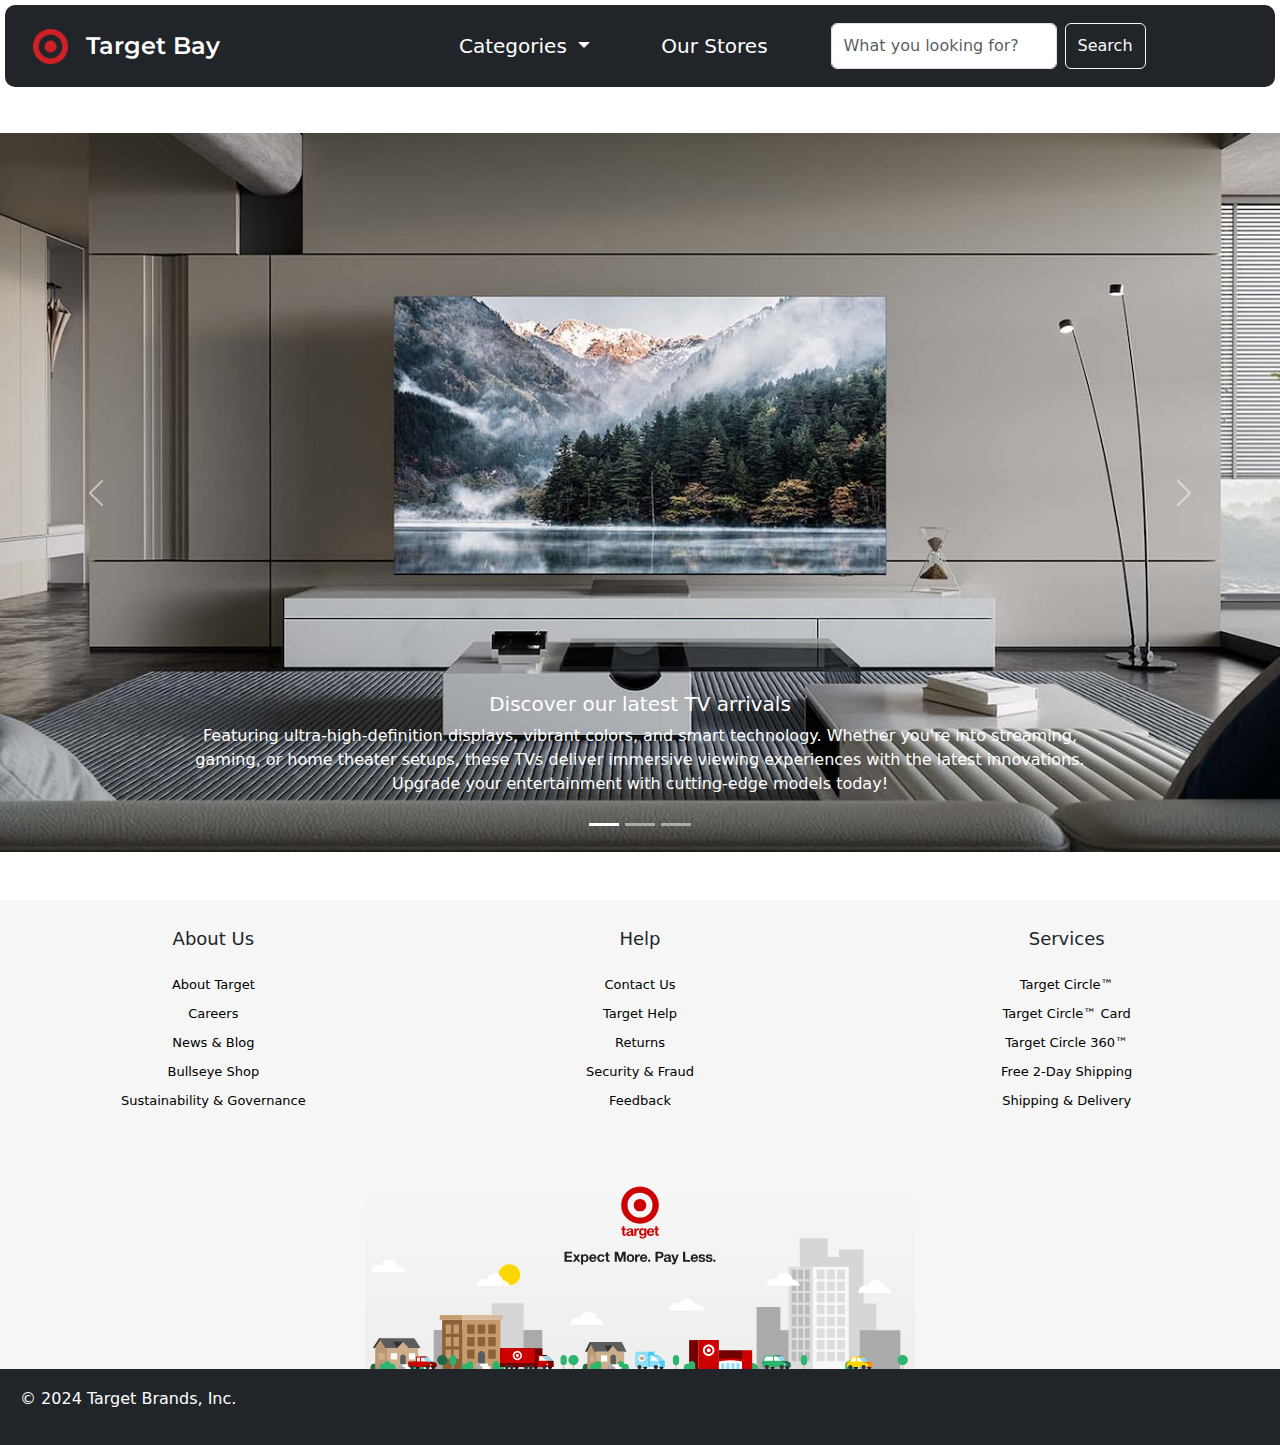
<file: Store/index.html>
<!DOCTYPE html>
<html lang="en">
<head>
  <meta charset="UTF-8">
  <meta name="viewport" content="width=device-width, initial-scale=1.0">
  <title>Target Bay</title>
  <!-- icon -->
  <link rel="shortcut icon" href="./assets/image/icos1.png" type="image/x-icon">
  <!-- google font  -->
  <link rel="preconnect" href="https://fonts.googleapis.com">
  <link rel="preconnect" href="https://fonts.gstatic.com" crossorigin>
  <link href="https://fonts.googleapis.com/css2?family=Londrina+Sketch&family=Montserrat:ital,wght@0,100..900;1,100..900&family=Noto+Serif+Oriya:wght@400..700&display=swap" rel="stylesheet">
  <!-- css -->
  <link rel="stylesheet" href="./css/style.css">
  <!-- Bootstrap -->
  <link href="https://cdn.jsdelivr.net/npm/bootstrap@5.3.3/dist/css/bootstrap.min.css" rel="stylesheet" integrity="sha384-QWTKZyjpPEjISv5WaRU9OFeRpok6YctnYmDr5pNlyT2bRjXh0JMhjY6hW+ALEwIH" crossorigin="anonymous">
  <!-- Font Awesome -->
  <link rel="stylesheet" href="https://cdnjs.cloudflare.com/ajax/libs/font-awesome/6.6.0/css/all.min.css" integrity="sha512-Kc323vGBEqzTmouAECnVceyQqyqdsSiqLQISBL29aUW4U/M7pSPA/gEUZQqv1cwx4OnYxTxve5UMg5GT6L4JJg==" crossorigin="anonymous" referrerpolicy="no-referrer" />

</head>
<body>

<!-- Header -->

<header>
    <nav class="navbar navbar-expand-lg bg-dark text-white fixed-top navx">
        <div class="container-fluid">
            <!-- Logo and brand -->
            <a class="navbar-brand d-flex align-items-center ms-3 text-white" href="#">
                <img src="./assets/image/icos1.png" alt="Logo" width="35" height="35" class="d-inline-block align-text-top me-2">
                <strong class="font">Target Bay</strong>
            </a>

            <button class="navbar-toggler" type="button" data-bs-toggle="collapse" data-bs-target="#navbarSupportedContent" aria-controls="navbarSupportedContent" aria-expanded="false" aria-label="Toggle navigation" style="background-color: white; border: none;">
                <span class="navbar-toggler-icon"></span>
            </button>
            
            <div class="collapse navbar-collapse" id="navbarSupportedContent" style="padding-left: 70px; font-size: 20px;">
                <!-- Navbar links and Dropdown -->
                <ul class="navbar-nav me-auto mb-2 mb-lg-0 ">
                    <li class="nav-item dropdown" style="padding-left: 135px;">
                        <a class="nav-link dropdown-toggle text-white" href="#" role="button" data-bs-toggle="dropdown" aria-expanded="false">
                            Categories
                        </a>
                        <ul class="dropdown-menu" style="left: 135px;">
                            <li><a class="dropdown-item" href="./pages/Cellphones.html">Cell Phones</a></li>
                            <li><hr class="dropdown-divider"></li>
                            <li><a class="dropdown-item" href="./pages/Laptops.html">Laptops</a></li>
                            <li><hr class="dropdown-divider"></li>
                            <li><a class="dropdown-item" href="./pages/TVs.html">TVs</a></a></li>
                        </ul>
                    </li>
                    <li class="nav-item" style="padding-left: 55px;">
                        <a class="nav-link active text-white" aria-current="page" href="./pages/locations.html">Our Stores</a>
                    </li>
                      <form class="d-flex" role="search" style="padding-left: 55px;">
                        <input class="form-control me-2" type="search" placeholder="What you looking for?" aria-label="Search">
                        <button class="btn btn-outline-light" type="submit">Search</button>
                      </form>
                </ul>
            </div>
        </div>
    </nav>
</header>




<!-- Main -->

<main>

  <div class="carousel-container">
    <div id="carouselExampleCaptions" class="carousel slide image" style="width: 150vh;">
      <div class="carousel-indicators">
        <button type="button" data-bs-target="#carouselExampleCaptions" data-bs-slide-to="0" class="active" aria-current="true" aria-label="Slide 1"></button>
        <button type="button" data-bs-target="#carouselExampleCaptions" data-bs-slide-to="1" aria-label="Slide 2"></button>
        <button type="button" data-bs-target="#carouselExampleCaptions" data-bs-slide-to="2" aria-label="Slide 3"></button>
      </div>
      <div class="carousel-inner">
        <div class="carousel-item active">
          <a href="./pages/TVs.html">
          <img src="./assets/image/back-tv.jpg" class="d-block w-100" alt="tv">
          <div class="carousel-caption d-none d-md-block">
            <h5>Discover our latest TV arrivals</h5>
            <p>Featuring ultra-high-definition displays, vibrant colors, and smart technology. Whether you're into streaming, gaming, or home theater setups, these TVs deliver immersive viewing experiences with the latest innovations. Upgrade your entertainment with cutting-edge models today!</p>
          </div>
        </a>
        </div>
        <div class="carousel-item">
          <a href="./pages/Cellphones.html">
          <img src="./assets/image/ip16.webp" class="d-block w-100" alt="phone">
          <div class="carousel-caption d-none d-md-block">
            <h5>Check Our Last Arrivals</h5>
            <p>Explore our latest arrivals in smartphones, offering top-tier performance, stunning displays, and advanced features. From flagship models to affordable options, find the perfect device to match your needs!</p>
          </div>
        </a>
        </div>
        <div class="carousel-item">
          <a href="./pages/Laptops.html"><img src="./assets/image/laptop.jpg" class="d-block w-100" alt="laptop"></a>
        </div>
      </div>
      <button class="carousel-control-prev" type="button" data-bs-target="#carouselExampleCaptions" data-bs-slide="prev">
        <span class="carousel-control-prev-icon" aria-hidden="true"></span>
        <span class="visually-hidden">Previous</span>
      </button>
      <button class="carousel-control-next" type="button" data-bs-target="#carouselExampleCaptions" data-bs-slide="next">
        <span class="carousel-control-next-icon" aria-hidden="true"></span>
        <span class="visually-hidden">Next</span>
      </button>
    </div>
  </div>

</main>

<!-- Footer -->

<div class="container-fluid text-center" style="background-color: rgba(246,246,246,255);">
    <div class="row align-items-start footer">
        <div class="col">
            <span>About Us</span> <br>
            <a href="pages/About.html">About Target</a> <br>
            <a href="#d">Careers</a> <br>
            <a href="#d">News & Blog</a> <br>
            <a href="#d">Bullseye Shop</a> <br>
            <a href="#d">Sustainability & Governance</a> <br>
        </div>
        <div class="col">
            <span>Help</span> <br>
            <a href="pages/Contact.html">Contact Us</a> <br>
            <a href="#d">Target Help</a> <br>
            <a href="#d">Returns</a> <br>
            <a href="#d">Security & Fraud</a> <br>
            <a href="#d">Feedback</a> <br>
        </div>
        <div class="col">
            <span>Services</span> <br>
            <a href="#d">Target Circle™</a> <br>
            <a href="#d">Target Circle™ Card</a> <br>
            <a href="#d">Target Circle 360™</a> <br>
            <a href="#d">Free 2-Day Shipping</a> <br>
            <a href="#d">Shipping & Delivery</a> <br>
        </div>
      </div>
      <div class="text-center" style="margin-top: 50px;">
        <img src="./assets/image/bottom.svg" alt="Footer Image" style="max-width: 100%; height: auto; width: 550px;">
    </div>
  </div>

<footer class="bg-dark text-white footer" style="display: flex; justify-content: space-between; align-items: center; padding: 15px 20px;">
    <p>&copy; 2024 Target Brands, Inc.</p>
    <div style="display: flex; gap: 25px;" class="icon">
      <a href="https://www.facebook.com/target" target="_blank" style="text-decoration: none; color: white;">
        <i class="fa-brands fa-square-facebook"></i>
      </a>
      <a href="https://www.instagram.com/target" target="_blank" style="text-decoration: none; color: white;">
        <i class="fa-brands fa-instagram"></i>
      </a>
      <a href="https://x.com/Target" target="_blank" style="text-decoration: none; color: white;">
        <i class="fa-brands fa-square-x-twitter"></i>
      </a>
      <a href="https://www.youtube.com/target" target="_blank" style="text-decoration: none; color: white;">
        <i class="fa-brands fa-youtube"></i>
      </a>
  
    </div>
  </footer>



  <!-- bootstrap script  -->
   
  <script src="https://cdn.jsdelivr.net/npm/@popperjs/core@2.11.8/dist/umd/popper.min.js" integrity="sha384-I7E8VVD/ismYTF4hNIPjVp/Zjvgyol6VFvRkX/vR+Vc4jQkC+hVqc2pM8ODewa9r" crossorigin="anonymous"></script>
  <script src="https://cdn.jsdelivr.net/npm/bootstrap@5.3.3/dist/js/bootstrap.min.js" integrity="sha384-0pUGZvbkm6XF6gxjEnlmuGrJXVbNuzT9qBBavbLwCsOGabYfZo0T0to5eqruptLy" crossorigin="anonymous"></script>

</body>
</html>
</file>
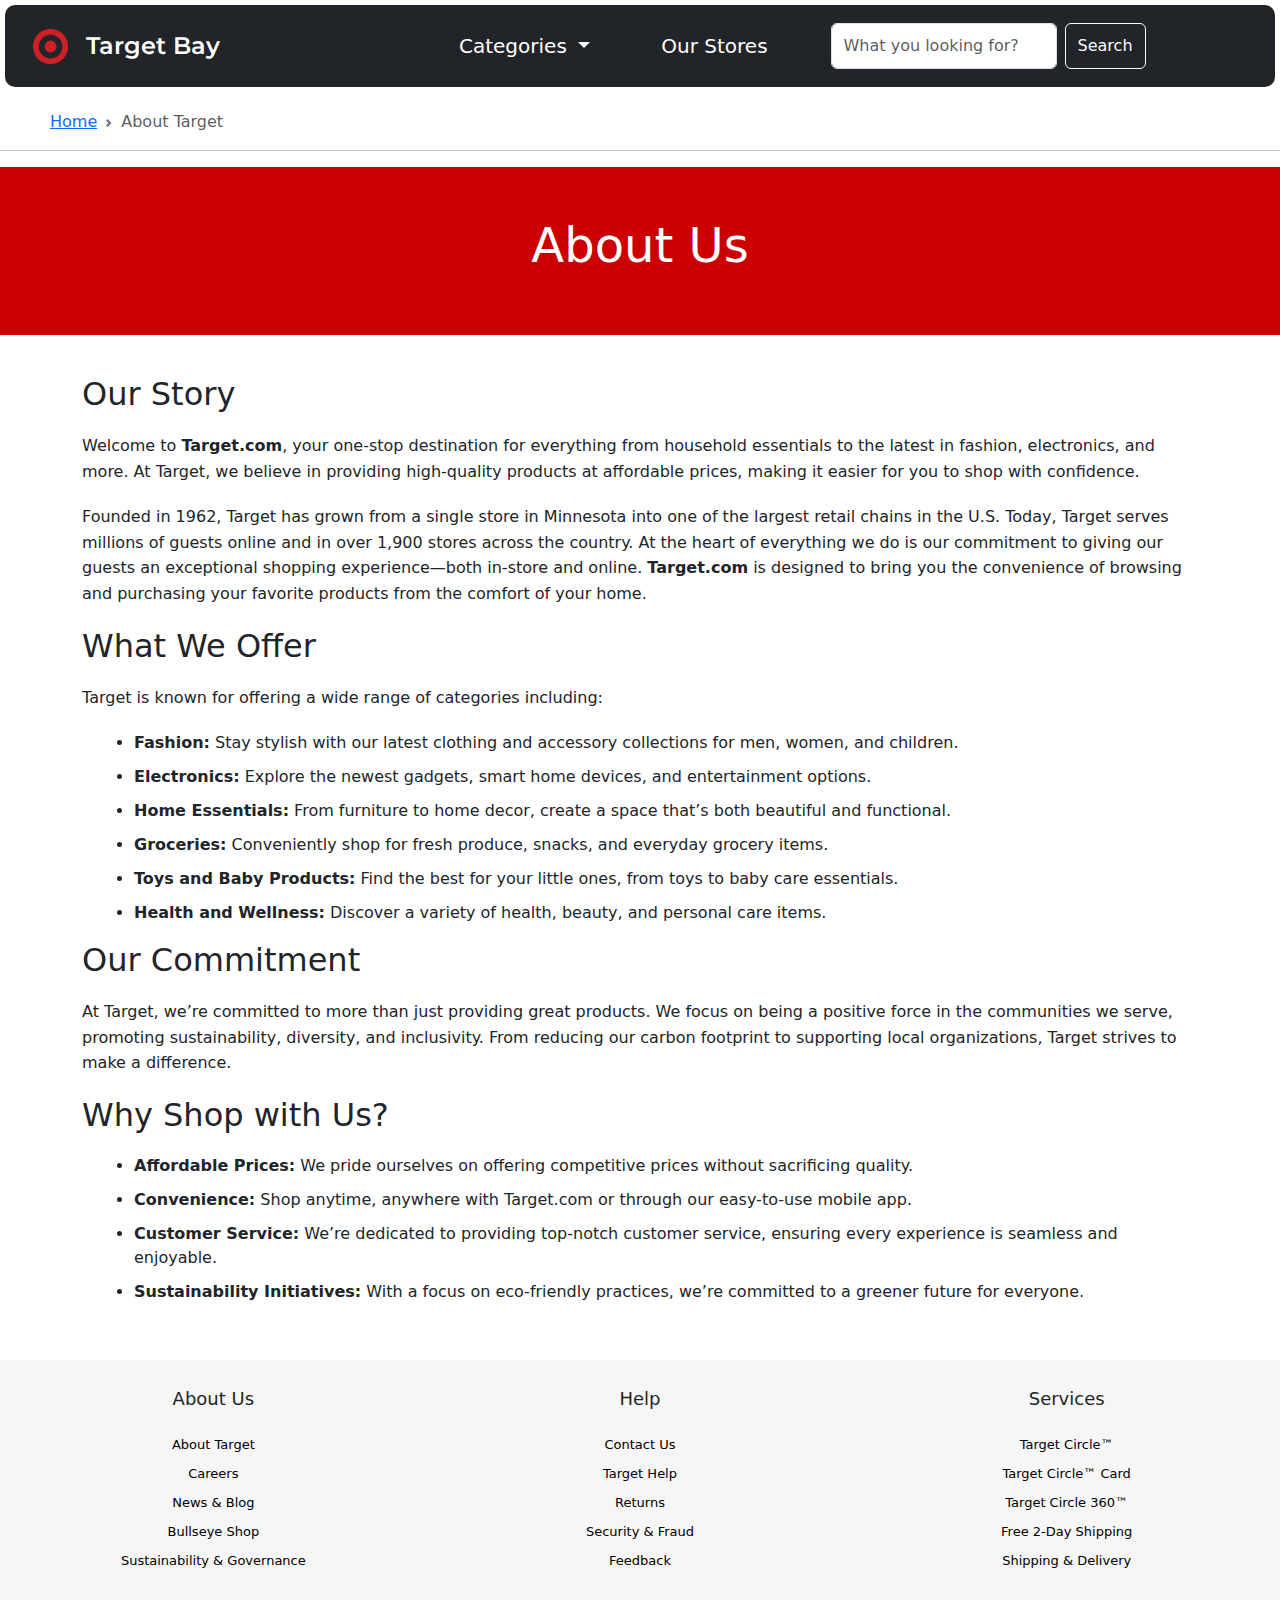
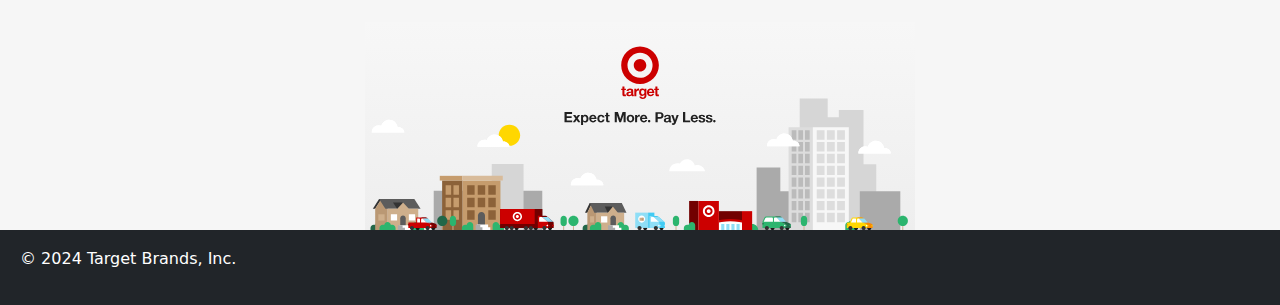
<file: Store/pages/About.html>
<!DOCTYPE html>
<html lang="en">
<head>
  <meta charset="UTF-8">
  <meta name="viewport" content="width=device-width, initial-scale=1.0">
  <title>Target Bay</title>
  <!-- icon -->
  <link rel="shortcut icon" href="../assets/image/icos1.png" type="image/x-icon">
  <!-- google font  -->
  <link rel="preconnect" href="https://fonts.googleapis.com">
  <link rel="preconnect" href="https://fonts.gstatic.com" crossorigin>
  <link href="https://fonts.googleapis.com/css2?family=Londrina+Sketch&family=Montserrat:ital,wght@0,100..900;1,100..900&family=Noto+Serif+Oriya:wght@400..700&display=swap" rel="stylesheet">
  <!-- css -->
  <link rel="stylesheet" href="../css/style.css">
  <!-- Bootstrap -->
  <link href="https://cdn.jsdelivr.net/npm/bootstrap@5.3.3/dist/css/bootstrap.min.css" rel="stylesheet" integrity="sha384-QWTKZyjpPEjISv5WaRU9OFeRpok6YctnYmDr5pNlyT2bRjXh0JMhjY6hW+ALEwIH" crossorigin="anonymous">
  <!-- Font Awesome -->
  <link rel="stylesheet" href="https://cdnjs.cloudflare.com/ajax/libs/font-awesome/6.6.0/css/all.min.css" integrity="sha512-Kc323vGBEqzTmouAECnVceyQqyqdsSiqLQISBL29aUW4U/M7pSPA/gEUZQqv1cwx4OnYxTxve5UMg5GT6L4JJg==" crossorigin="anonymous" referrerpolicy="no-referrer" />

</head>
<body>

<!-- Header -->

<header>
    <nav class="navbar navbar-expand-lg bg-dark text-white fixed-top navx">
        <div class="container-fluid">
            <!-- Logo and brand -->
            <a class="navbar-brand d-flex align-items-center ms-3 text-white" href="../index.html">
                <img src="../assets/image/icos1.png" alt="Logo" width="35" height="35" class="d-inline-block align-text-top me-2">
                <strong class="font">Target Bay</strong>
            </a>
            <button style="background-color: white; border: none;" class="navbar-toggler" type="button" data-bs-toggle="collapse" data-bs-target="#navbarSupportedContent" aria-controls="navbarSupportedContent" aria-expanded="false" aria-label="Toggle navigation">
                <span class="navbar-toggler-icon"></span>
            </button>
            <div class="collapse navbar-collapse" id="navbarSupportedContent" style="padding-left: 70px; font-size: 20px;">
                <!-- Navbar links and Dropdown -->
                <ul class="navbar-nav me-auto mb-2 mb-lg-0 ">
                    <li class="nav-item dropdown" style="padding-left: 135px;">
                        <a class="nav-link dropdown-toggle text-white" href="#" role="button" data-bs-toggle="dropdown" aria-expanded="false">
                            Categories
                        </a>
                        <ul class="dropdown-menu" style="left: 135px;">
                            <li><a class="dropdown-item" href="../pages/Cellphones.html">Cell Phones</a></li>
                            <li><hr class="dropdown-divider"></li>
                            <li><a class="dropdown-item" href="../pages/Laptops.html">Laptops</a></li>
                            <li><hr class="dropdown-divider"></li>
                            <li><a class="dropdown-item" href="../pages/TVs.html">TVs</a></a></li>
                        </ul>
                    </li>
                    <li class="nav-item" style="padding-left: 55px;">
                        <a class="nav-link active text-white" aria-current="page" href="../pages/locations.html">Our Stores</a>
                    </li>
                    <form class="d-flex" role="search" style="padding-left: 55px;">
                      <input class="form-control me-2" type="search" placeholder="What you looking for?" aria-label="Search">
                      <button class="btn btn-outline-light" type="submit">Search</button>
                    </form>
                </ul>
            </div>
        </div>
    </nav>
</header>




<!-- Main -->

<main>
    
  <section style="margin-top: 110px; padding-left: 50px;">
      <nav style="--bs-breadcrumb-divider: url(&#34;data:image/svg+xml,%3Csvg xmlns='http://www.w3.org/2000/svg' width='8' height='8'%3E%3Cpath d='M2.5 0L1 1.5 3.5 4 1 6.5 2.5 8l4-4-4-4z' fill='%236c757d'/%3E%3C/svg%3E&#34;);" aria-label="breadcrumb">
          <ol class="breadcrumb">
            <li class="breadcrumb-item"><a href="../index.html">Home</a></li>
            <li class="breadcrumb-item active" aria-current="page">About Target</li>
          </ol>
        </nav>
  </section>
<hr>
  <section>
  <!-- Header Section -->
  <div class="header-section">
    <h1 >About Us</h1>
  </div>

  <!-- Content Section -->
  <div class="container content-section">
    <h2>Our Story</h2>
    <p>
      Welcome to <strong>Target.com</strong>, your one-stop destination for everything from household essentials to the latest in fashion, electronics, and more. At Target, we believe in providing high-quality products at affordable prices, making it easier for you to shop with confidence.
    </p>
    <p>
      Founded in 1962, Target has grown from a single store in Minnesota into one of the largest retail chains in the U.S. Today, Target serves millions of guests online and in over 1,900 stores across the country. At the heart of everything we do is our commitment to giving our guests an exceptional shopping experience—both in-store and online. <strong>Target.com</strong> is designed to bring you the convenience of browsing and purchasing your favorite products from the comfort of your home.
    </p>

    <h2>What We Offer</h2>
    <p>Target is known for offering a wide range of categories including:</p>
    <ul>
      <li><strong>Fashion:</strong> Stay stylish with our latest clothing and accessory collections for men, women, and children.</li>
      <li><strong>Electronics:</strong> Explore the newest gadgets, smart home devices, and entertainment options.</li>
      <li><strong>Home Essentials:</strong> From furniture to home decor, create a space that’s both beautiful and functional.</li>
      <li><strong>Groceries:</strong> Conveniently shop for fresh produce, snacks, and everyday grocery items.</li>
      <li><strong>Toys and Baby Products:</strong> Find the best for your little ones, from toys to baby care essentials.</li>
      <li><strong>Health and Wellness:</strong> Discover a variety of health, beauty, and personal care items.</li>
    </ul>

    <h2>Our Commitment</h2>
    <p>
      At Target, we’re committed to more than just providing great products. We focus on being a positive force in the communities we serve, promoting sustainability, diversity, and inclusivity. From reducing our carbon footprint to supporting local organizations, Target strives to make a difference.
    </p>

    <h2>Why Shop with Us?</h2>
    <ul>
      <li><strong>Affordable Prices:</strong> We pride ourselves on offering competitive prices without sacrificing quality.</li>
      <li><strong>Convenience:</strong> Shop anytime, anywhere with Target.com or through our easy-to-use mobile app.</li>
      <li><strong>Customer Service:</strong> We’re dedicated to providing top-notch customer service, ensuring every experience is seamless and enjoyable.</li>
      <li><strong>Sustainability Initiatives:</strong> With a focus on eco-friendly practices, we’re committed to a greener future for everyone.</li>
    </ul>
  </div>
  </section>
</main>

<!-- Footer -->

<div class="container-fluid text-center" style="background-color: rgba(246,246,246,255);">
    <div class="row align-items-start footer">
        <div class="col">
            <span>About Us</span> <br>
            <a href="#">About Target</a> <br>
            <a href="#d">Careers</a> <br>
            <a href="#d">News & Blog</a> <br>
            <a href="#d">Bullseye Shop</a> <br>
            <a href="#d">Sustainability & Governance</a> <br>
        </div>
        <div class="col">
            <span>Help</span> <br>
            <a href="../pages/Contact.html">Contact Us</a> <br>
            <a href="#d">Target Help</a> <br>
            <a href="#d">Returns</a> <br>
            <a href="#d">Security & Fraud</a> <br>
            <a href="#d">Feedback</a> <br>
        </div>
        <div class="col">
            <span>Services</span> <br>
            <a href="#d">Target Circle™</a> <br>
            <a href="#d">Target Circle™ Card</a> <br>
            <a href="#d">Target Circle 360™</a> <br>
            <a href="#d">Free 2-Day Shipping</a> <br>
            <a href="#d">Shipping & Delivery</a> <br>
        </div>
      </div>
      <div class="text-center" style="margin-top: 50px;">
        <img src="../assets/image/bottom.svg" alt="Footer Image" style="max-width: 100%; height: auto; width: 550px;">
    </div>
  </div>

<footer class="bg-dark text-white footer" style="display: flex; justify-content: space-between; align-items: center; padding: 15px 20px;">
    <p>&copy; 2024 Target Brands, Inc.</p>
    <div style="display: flex; gap: 25px;" class="icon">
      <a href="https://www.facebook.com/target" target="_blank" style="text-decoration: none; color: white;">
        <i class="fa-brands fa-square-facebook"></i>
      </a>
      <a href="https://www.instagram.com/target" target="_blank" style="text-decoration: none; color: white;">
        <i class="fa-brands fa-instagram"></i>
      </a>
      <a href="https://x.com/Target" target="_blank" style="text-decoration: none; color: white;">
        <i class="fa-brands fa-square-x-twitter"></i>
      </a>
      <a href="https://www.youtube.com/target" target="_blank" style="text-decoration: none; color: white;">
        <i class="fa-brands fa-youtube"></i>
      </a>
  
    </div>
  </footer>



  <!-- bootstrap script  -->
   
  <script src="https://cdn.jsdelivr.net/npm/@popperjs/core@2.11.8/dist/umd/popper.min.js" integrity="sha384-I7E8VVD/ismYTF4hNIPjVp/Zjvgyol6VFvRkX/vR+Vc4jQkC+hVqc2pM8ODewa9r" crossorigin="anonymous"></script>
  <script src="https://cdn.jsdelivr.net/npm/bootstrap@5.3.3/dist/js/bootstrap.min.js" integrity="sha384-0pUGZvbkm6XF6gxjEnlmuGrJXVbNuzT9qBBavbLwCsOGabYfZo0T0to5eqruptLy" crossorigin="anonymous"></script>

</body>
</html>
</file>
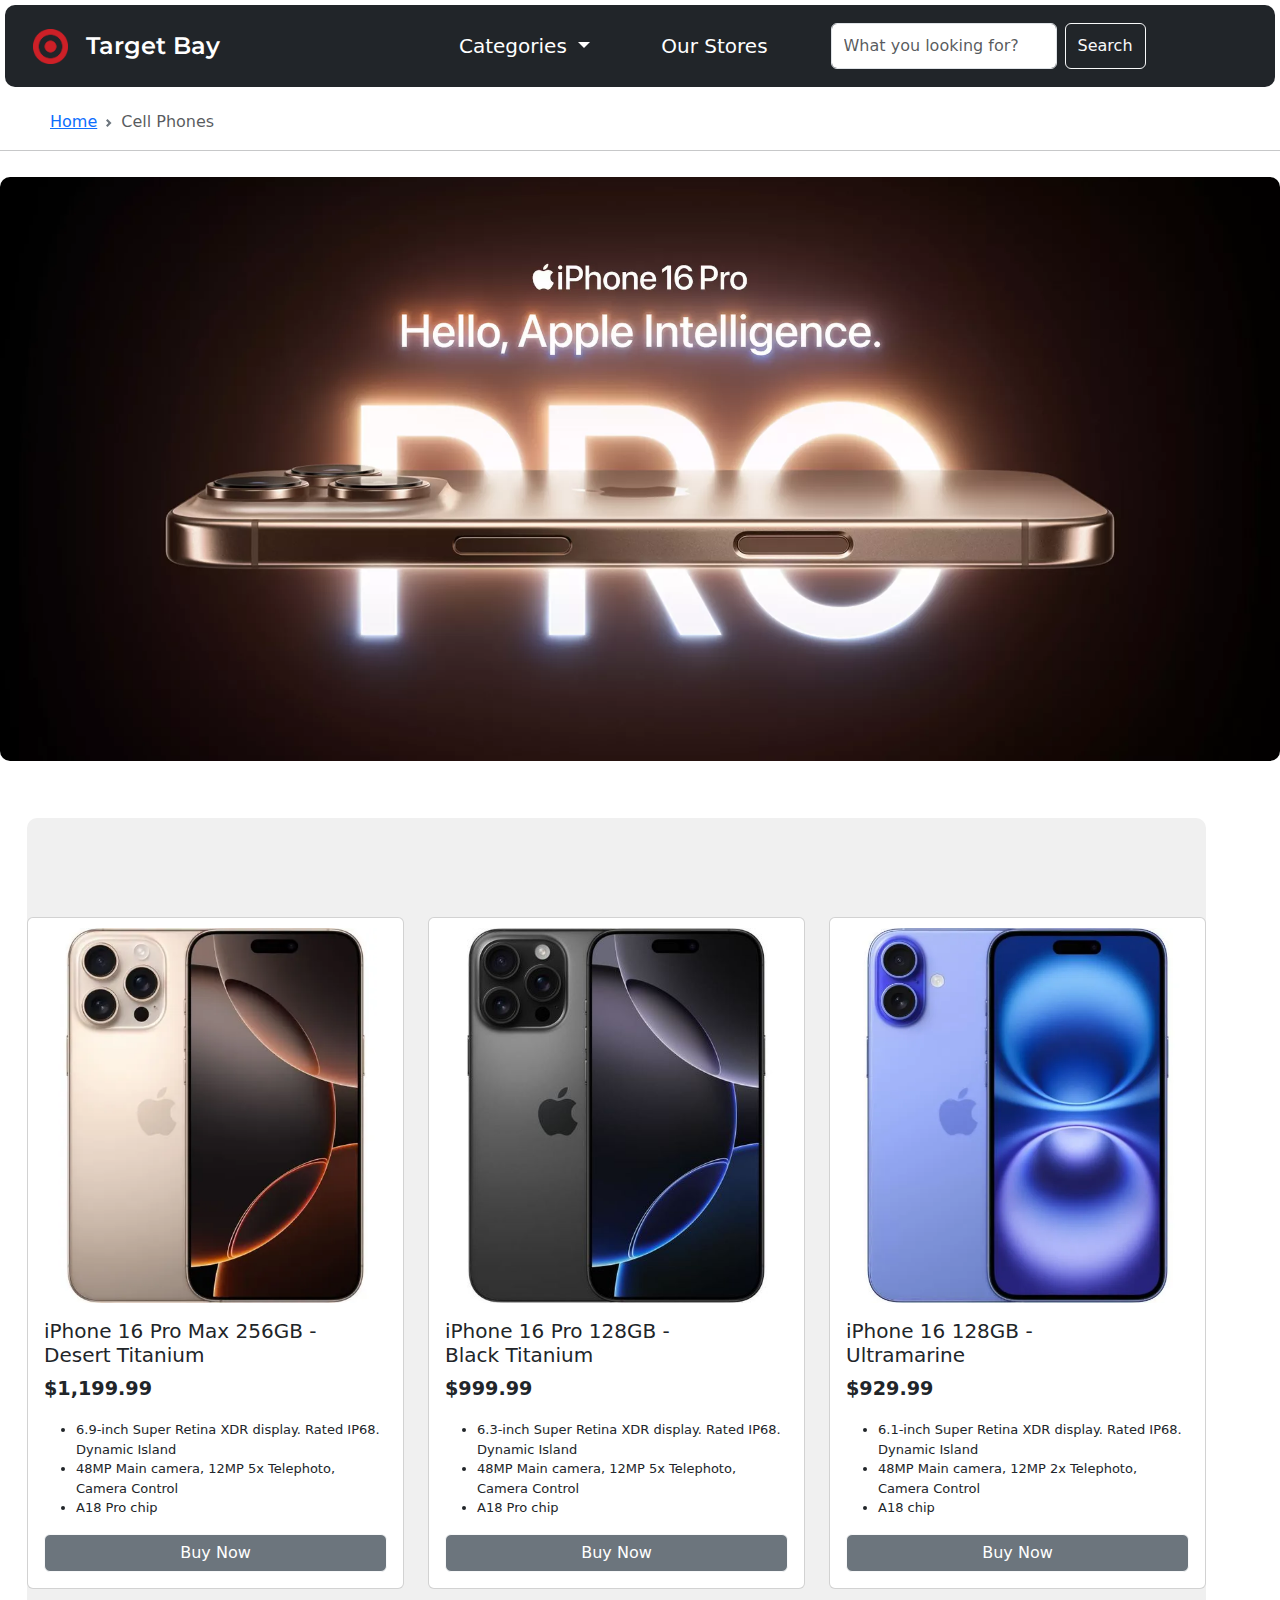
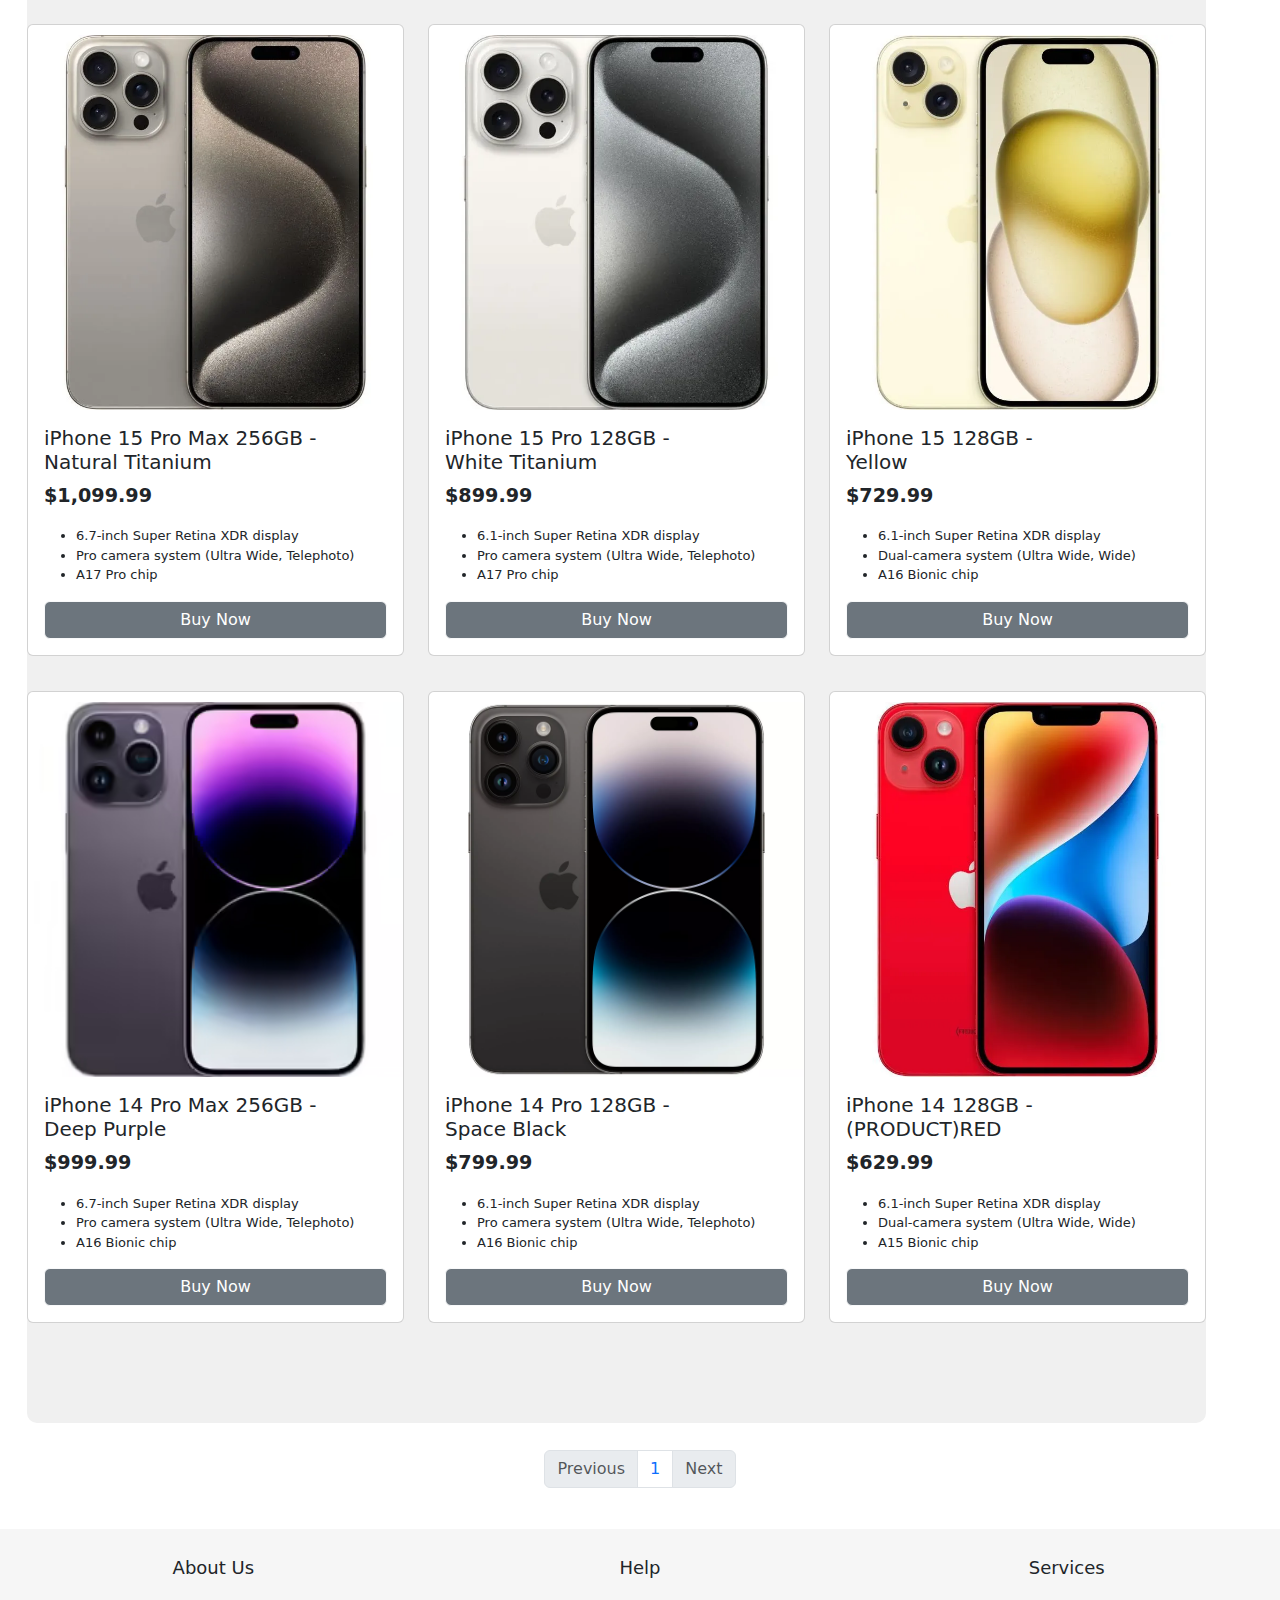
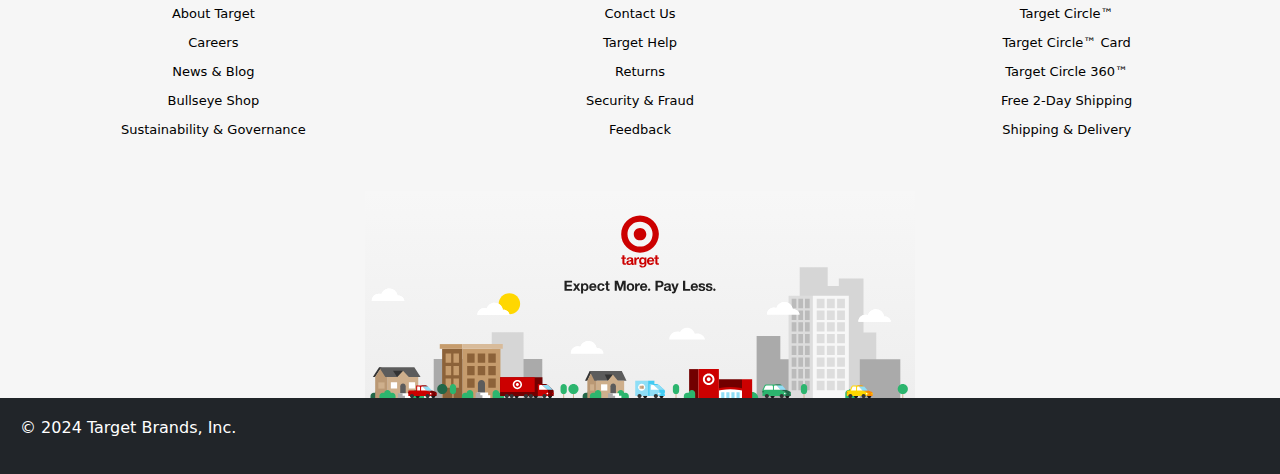
<file: Store/pages/Cellphones.html>
<!DOCTYPE html>
<html lang="en">
<head>
  <meta charset="UTF-8">
  <meta name="viewport" content="width=device-width, initial-scale=1.0">
  <title>Target Bay</title>
  <!-- icon -->
  <link rel="shortcut icon" href="../assets/image/icos1.png" type="image/x-icon">
  <!-- google font  -->
  <link rel="preconnect" href="https://fonts.googleapis.com">
  <link rel="preconnect" href="https://fonts.gstatic.com" crossorigin>
  <link href="https://fonts.googleapis.com/css2?family=Londrina+Sketch&family=Montserrat:ital,wght@0,100..900;1,100..900&family=Noto+Serif+Oriya:wght@400..700&display=swap" rel="stylesheet">
  <!-- css -->
  <link rel="stylesheet" href="../css/style.css">
  <!-- Bootstrap -->
  <link href="https://cdn.jsdelivr.net/npm/bootstrap@5.3.3/dist/css/bootstrap.min.css" rel="stylesheet" integrity="sha384-QWTKZyjpPEjISv5WaRU9OFeRpok6YctnYmDr5pNlyT2bRjXh0JMhjY6hW+ALEwIH" crossorigin="anonymous">
  <!-- Font Awesome -->
  <link rel="stylesheet" href="https://cdnjs.cloudflare.com/ajax/libs/font-awesome/6.6.0/css/all.min.css" integrity="sha512-Kc323vGBEqzTmouAECnVceyQqyqdsSiqLQISBL29aUW4U/M7pSPA/gEUZQqv1cwx4OnYxTxve5UMg5GT6L4JJg==" crossorigin="anonymous" referrerpolicy="no-referrer" />

</head>
<body>

<!-- Header -->

<header>
    <nav class="navbar navbar-expand-lg bg-dark text-white fixed-top navx">
        <div class="container-fluid">
            <!-- Logo and brand -->
            <a class="navbar-brand d-flex align-items-center ms-3 text-white" href="../index.html">
                <img src="../assets/image/icos1.png" alt="Logo" width="35" height="35" class="d-inline-block align-text-top me-2">
                <strong class="font">Target Bay</strong>
            </a>
            <button style="background-color: white; border: none;" class="navbar-toggler" type="button" data-bs-toggle="collapse" data-bs-target="#navbarSupportedContent" aria-controls="navbarSupportedContent" aria-expanded="false" aria-label="Toggle navigation">
                <span class="navbar-toggler-icon"></span>
            </button>
            <div class="collapse navbar-collapse" id="navbarSupportedContent" style="padding-left: 70px; font-size: 20px;">
                <!-- Navbar links and Dropdown -->
                <ul class="navbar-nav me-auto mb-2 mb-lg-0 ">
                    <li class="nav-item dropdown" style="padding-left: 135px;">
                        <a class="nav-link dropdown-toggle text-white" href="#" role="button" data-bs-toggle="dropdown" aria-expanded="false">
                            Categories
                        </a>
                        <ul class="dropdown-menu" style="left: 135px;">
                            <li><a class="dropdown-item" href="#">Cell Phones</a></li>
                            <li><hr class="dropdown-divider"></li>
                            <li><a class="dropdown-item" href="../pages/Laptops.html">Laptops</a></li>
                            <li><hr class="dropdown-divider"></li>
                            <li><a class="dropdown-item" href="../pages/TVs.html">TVs</a></a></li>
                        </ul>
                    </li>
                    <li class="nav-item" style="padding-left: 55px;">
                        <a class="nav-link active text-white" aria-current="page" href="../pages/locations.html">Our Stores</a>
                    </li>
                    <form class="d-flex" role="search" style="padding-left: 55px;">
                      <input class="form-control me-2" type="search" placeholder="What you looking for?" aria-label="Search">
                      <button class="btn btn-outline-light" type="submit">Search</button>
                    </form>
                </ul>
            </div>
        </div>
    </nav>
</header>




<!-- Main -->

<main>

<!-- Breadcrumb    -->
    
    <section style="margin-top: 110px; padding-left: 50px;">
        <nav style="--bs-breadcrumb-divider: url(&#34;data:image/svg+xml,%3Csvg xmlns='http://www.w3.org/2000/svg' width='8' height='8'%3E%3Cpath d='M2.5 0L1 1.5 3.5 4 1 6.5 2.5 8l4-4-4-4z' fill='%236c757d'/%3E%3C/svg%3E&#34;);" aria-label="breadcrumb">
            <ol class="breadcrumb">
              <li class="breadcrumb-item"><a href="../index.html">Home</a></li>
              <li class="breadcrumb-item active" aria-current="page">Cell Phones</li>
            </ol>
          </nav>
    </section>

<hr>

<!-- Products -->

    <section>
        <div class="position-relative text-center">
        <img src="../assets/image/ip16.webp"  class="img-fluid" alt="halloween" id="ip16">
        </div>
        <div class="image-container">
            <div class="row justify-content-around ulfont">
                <div class="col-md-4 d-flex justify-content-center">
                    <div class="card" style="width: 24rem; margin-bottom: 35px;">
                        <img src="../assets/image/promax.png" class="card-img-top" alt="iPhone 16 Pro Max 256GB - Desert Titanium" style="margin-top: 10px;">
                        <div class="card-body">
                          <h5 class="card-title">iPhone 16 Pro Max 256GB - <br>Desert Titanium</h5>
                          <p class="card-text">
                            <b style="font-size: larger;">$1,199.99</b>
                            <ul>
                                <li>6.9-inch Super Retina XDR display. Rated IP68. Dynamic Island</li>
                                <li>48MP Main camera, 12MP 5x Telephoto, Camera Control</li>
                                <li>A18 Pro chip</li>
                            </ul>
                          </p>
                          <a href="#" class="btn btn-light text-bg-secondary d-flex justify-content-center" data-bs-toggle="modal" data-bs-target="#buyNowModal">Buy Now</a>
                        </div>
                    </div>
                </div>
                <div class="col-md-4 d-flex justify-content-center">
                    <div class="card" style="width: 24rem; margin-bottom: 35px;">
                        <img src="../assets/image/pro.jpg" class="card-img-top" alt="iPhone 16 Pro 128GB - Black Titanium" style="margin-top: 10px;">
                        <div class="card-body">
                          <h5 class="card-title">iPhone 16 Pro 128GB - <br>Black Titanium</h5>
                          <p class="card-text">
                            <b style="font-size: larger;">$999.99</b>
                            <ul>
                                <li>6.3-inch Super Retina XDR display. Rated IP68. Dynamic Island</li>
                                <li>48MP Main camera, 12MP 5x Telephoto, Camera Control</li>
                                <li>A18 Pro chip</li>
                            </ul>
                          </p>
                          <a href="#" class="btn btn-light text-bg-secondary d-flex justify-content-center" data-bs-toggle="modal" data-bs-target="#buyNowModal">Buy Now</a>
                        </div>
                    </div>
                </div>
                <div class="col-md-4 d-flex justify-content-center">
                    <div class="card" style="width: 24rem; margin-bottom: 35px;">
                        <img src="../assets/image/16normal.webp" class="card-img-top" alt="iPhone 16 128GB - Ultramarine" style="margin-top: 10px;">
                        <div class="card-body">
                          <h5 class="card-title">iPhone 16 128GB - <br>Ultramarine</h5>
                          <p class="card-text">
                            <b style="font-size: larger;">$929.99</b>
                            <ul>
                                <li>6.1-inch Super Retina XDR display. Rated IP68. Dynamic Island</li>
                                <li>48MP Main camera, 12MP 2x Telephoto, Camera Control</li>
                                <li>A18 chip</li>
                            </ul>
                          </p>
                          <a href="#" class="btn btn-light text-bg-secondary d-flex justify-content-center" data-bs-toggle="modal" data-bs-target="#buyNowModal">Buy Now</a>
                        </div>
                    </div>
                </div>
                <div class="col-md-4 d-flex justify-content-center">
                    <div class="card" style="width: 24rem; margin-bottom: 35px;">
                        <img src="../assets/image/15 pro max.webp" class="card-img-top" alt="iPhone 15 Pro Max 256GB - Natural Titanium"  style="margin-top: 10px;">
                        <div class="card-body">
                          <h5 class="card-title">iPhone 15 Pro Max 256GB - <br>Natural Titanium</h5>
                            <p class="card-text">
                                <b style="font-size: larger;">$1,099.99</b>
                            <ul>
                                <li>6.7-inch Super Retina XDR display</li>
                                <li>Pro camera system (Ultra Wide, Telephoto)</li>
                                <li>A17 Pro chip</li>
                            </ul>
                          </p>
                          <a href="#" class="btn btn-light text-bg-secondary d-flex justify-content-center" data-bs-toggle="modal" data-bs-target="#buyNowModal">Buy Now</a>
                        </div>
                    </div>
                </div>
                <div class="col-md-4 d-flex justify-content-center">
                    <div class="card" style="width: 24rem; margin-bottom: 35px;">
                        <img src="../assets/image/15 pro.webp" class="card-img-top" alt="iPhone 15 Pro 128GB - White Titanium" style="margin-top: 10px;">
                        <div class="card-body">
                          <h5 class="card-title">iPhone 15 Pro 128GB - <br>White Titanium</h5>
                            <p class="card-text">
                                <b style="font-size: larger;">$899.99</b>
                            <ul>
                                <li>6.1-inch Super Retina XDR display</li>
                                <li>Pro camera system (Ultra Wide, Telephoto)</li>
                                <li>A17 Pro chip</li>
                            </ul>
                          </p>
                          <a href="#" class="btn btn-light text-bg-secondary d-flex justify-content-center" data-bs-toggle="modal" data-bs-target="#buyNowModal">Buy Now</a>
                        </div>
                    </div>
                </div>
                <div class="col-md-4 d-flex justify-content-center">
                    <div class="card" style="width: 24rem; margin-bottom: 35px;">
                        <img src="../assets/image/15.webp" class="card-img-top" alt="iPhone 15 128GB" style="margin-top: 10px;">
                        <div class="card-body">
                          <h5 class="card-title"> iPhone 15 128GB - <br> Yellow</h5>
                            <p class="card-text">
                                <b style="font-size: larger;">$729.99</b>
                            <ul>
                                <li>6.1-inch Super Retina XDR display</li>
                                <li>Dual-camera system (Ultra Wide, Wide)</li>
                                <li>A16 Bionic chip</li>
                            </ul>
                          </p>
                          <a href="#" class="btn btn-light text-bg-secondary d-flex justify-content-center" data-bs-toggle="modal" data-bs-target="#buyNowModal">Buy Now</a>
                        </div>
                    </div>
                </div>
                <div class="col-md-4 d-flex justify-content-center">
                    <div class="card" style="width: 24rem;">
                        <img src="../assets/image/14 Pro Max.png" class="card-img-top" alt="iPhone 14 Pro Max 256GB - Deep Purple" style="margin-top: 10px;">
                        <div class="card-body">
                          <h5 class="card-title">iPhone 14 Pro Max 256GB - <br>Deep Purple</h5>
                            <p class="card-text">
                                <b style="font-size: larger;">$999.99</b>
                            <ul>
                                <li>6.7-inch Super Retina XDR display</li>
                                <li>Pro camera system (Ultra Wide, Telephoto)</li>
                                <li>A16 Bionic chip</li>
                            </ul>
                          </p>
                          <a href="#" class="btn btn-light text-bg-secondary d-flex justify-content-center" data-bs-toggle="modal" data-bs-target="#buyNowModal">Buy Now</a>
                        </div>
                    </div>
                </div>
                <div class="col-md-4 d-flex justify-content-center">
                    <div class="card" style="width: 24rem;">
                        <img src="../assets/image/14 Pro.webp" class="card-img-top" alt="iPhone 14 Pro 128GB - Space Black" style="margin-top: 10px;">
                        <div class="card-body">
                          <h5 class="card-title">iPhone 14 Pro 128GB - <br>Space Black</h5>
                            <p class="card-text">
                                <b style="font-size: larger;">$799.99</b>
                            <ul>
                                <li>6.1-inch Super Retina XDR display</li>
                                <li>Pro camera system (Ultra Wide, Telephoto)</li>
                                <li>A16 Bionic chip</li>
                            </ul>
                          </p>
                          <a href="#" class="btn btn-light text-bg-secondary d-flex justify-content-center" data-bs-toggle="modal" data-bs-target="#buyNowModal">Buy Now</a>
                        </div>
                    </div>
                </div>
                <div class="col-md-4 d-flex justify-content-center">
                    <div class="card" style="width: 24rem;">
                        <img src="../assets/image/14.webp" class="card-img-top" alt="iPhone 14 128GB - (PRODUCT)RED" style="margin-top: 10px;">
                        <div class="card-body">
                          <h5 class="card-title"> iPhone 14 128GB - <br>(PRODUCT)RED</h5>
                            <p class="card-text">
                                <b style="font-size: larger;">$629.99</b>
                            <ul>
                                <li>6.1-inch Super Retina XDR display</li>
                                <li>Dual-camera system (Ultra Wide, Wide)</li>
                                <li>A15 Bionic chip</li>
                            </ul>
                          </p>
                          <a href="#" class="btn btn-light text-bg-secondary d-flex justify-content-center" data-bs-toggle="modal" data-bs-target="#buyNowModal">Buy Now</a>
                        </div>
                    </div>
                </div>
        </div>

<!-- Modal -->

<div class="modal fade" id="buyNowModal" tabindex="-1" aria-labelledby="buyNowModalLabel" aria-hidden="true">
    <div class="modal-dialog">
      <div class="modal-content">
        <div class="modal-header">
          <h5 class="modal-title" id="buyNowModalLabel">Complete Your Purchase</h5>
          <button type="button" class="btn-close" data-bs-dismiss="modal" aria-label="Close"></button>
        </div>
        <div class="modal-body">
          <form id="purchaseForm">
            <div class="mb-3">
              <label for="name" class="form-label">Name</label>
              <input type="text" class="form-control" id="name" placeholder="Enter your name">
            </div>
            <div class="mb-3">
              <label for="email" class="form-label">Email</label>
              <input type="email" class="form-control" id="email" placeholder="Enter your email">
            </div>
            <div class="mb-3">
              <label for="address" class="form-label">Shipping Address</label>
              <input type="text" class="form-control" id="address" placeholder="Enter your shipping address">
            </div>
            <div class="mb-3">
              <label for="phone" class="form-label">Phone Number</label>
              <input type="tel" class="form-control" id="phone" placeholder="Enter your phone number">
            </div>
          </form>
        </div>
        <div class="modal-footer">
          <button type="button" class="btn btn-secondary" data-bs-dismiss="modal">Close</button>
          <!-- replaced id="submitPurchase" with data-bs-dismiss="modal" -->
          <button type="button" class="btn btn-primary" data-bs-dismiss="modal">Submit</button>
        </div>
      </div>
    </div>
  </div>

  <!-- Pagination -->

    </section>
    <section>
        <nav class="d-flex justify-content-center" style="margin-bottom: 25px;">
            <ul class="pagination">
              <li class="page-item disabled">
                <a class="page-link">Previous</a>
              </li>
              <li class="page-item"><a class="page-link" href="#">1</a></li>
              <li class="page-item disabled">
                <a class="page-link" href="#">Next</a>
              </li>
            </ul>
          </nav>
    </section>

</main>

<!-- Footer -->

<div class="container-fluid text-center" style="background-color: rgba(246,246,246,255);">
    <div class="row align-items-start footer">
        <div class="col">
            <span>About Us</span> <br>
            <a href="../pages/About.html">About Target</a> <br>
            <a href="#d">Careers</a> <br>
            <a href="#d">News & Blog</a> <br>
            <a href="#d">Bullseye Shop</a> <br>
            <a href="#d">Sustainability & Governance</a> <br>
        </div>
        <div class="col">
            <span>Help</span> <br>
            <a href="../pages/Contact.html">Contact Us</a> <br>
            <a href="#d">Target Help</a> <br>
            <a href="#d">Returns</a> <br>
            <a href="#d">Security & Fraud</a> <br>
            <a href="#d">Feedback</a> <br>
        </div>
        <div class="col">
            <span>Services</span> <br>
            <a href="#d">Target Circle™</a> <br>
            <a href="#d">Target Circle™ Card</a> <br>
            <a href="#d">Target Circle 360™</a> <br>
            <a href="#d">Free 2-Day Shipping</a> <br>
            <a href="#d">Shipping & Delivery</a> <br>
        </div>
      </div>
      <div class="text-center" style="margin-top: 50px;">
        <img src="../assets/image/bottom.svg" alt="Footer Image" style="max-width: 100%; height: auto; width: 550px;">
    </div>
  </div>

<footer class="bg-dark text-white footer" style="display: flex; justify-content: space-between; align-items: center; padding: 15px 20px;">
    <p>&copy; 2024 Target Brands, Inc.</p>
    <div style="display: flex; gap: 25px;" class="icon">
      <a href="https://www.facebook.com/target" target="_blank" style="text-decoration: none; color: white;">
        <i class="fa-brands fa-square-facebook"></i>
      </a>
      <a href="https://www.instagram.com/target" target="_blank" style="text-decoration: none; color: white;">
        <i class="fa-brands fa-instagram"></i>
      </a>
      <a href="https://x.com/Target" target="_blank" style="text-decoration: none; color: white;">
        <i class="fa-brands fa-square-x-twitter"></i>
      </a>
      <a href="https://www.youtube.com/target" target="_blank" style="text-decoration: none; color: white;">
        <i class="fa-brands fa-youtube"></i>
      </a>
  
    </div>
  </footer>



  <!-- bootstrap script  -->
   
  <script src="https://cdn.jsdelivr.net/npm/@popperjs/core@2.11.8/dist/umd/popper.min.js" integrity="sha384-I7E8VVD/ismYTF4hNIPjVp/Zjvgyol6VFvRkX/vR+Vc4jQkC+hVqc2pM8ODewa9r" crossorigin="anonymous"></script>
  <script src="https://cdn.jsdelivr.net/npm/bootstrap@5.3.3/dist/js/bootstrap.min.js" integrity="sha384-0pUGZvbkm6XF6gxjEnlmuGrJXVbNuzT9qBBavbLwCsOGabYfZo0T0to5eqruptLy" crossorigin="anonymous"></script>

</body>
</html>
</file>
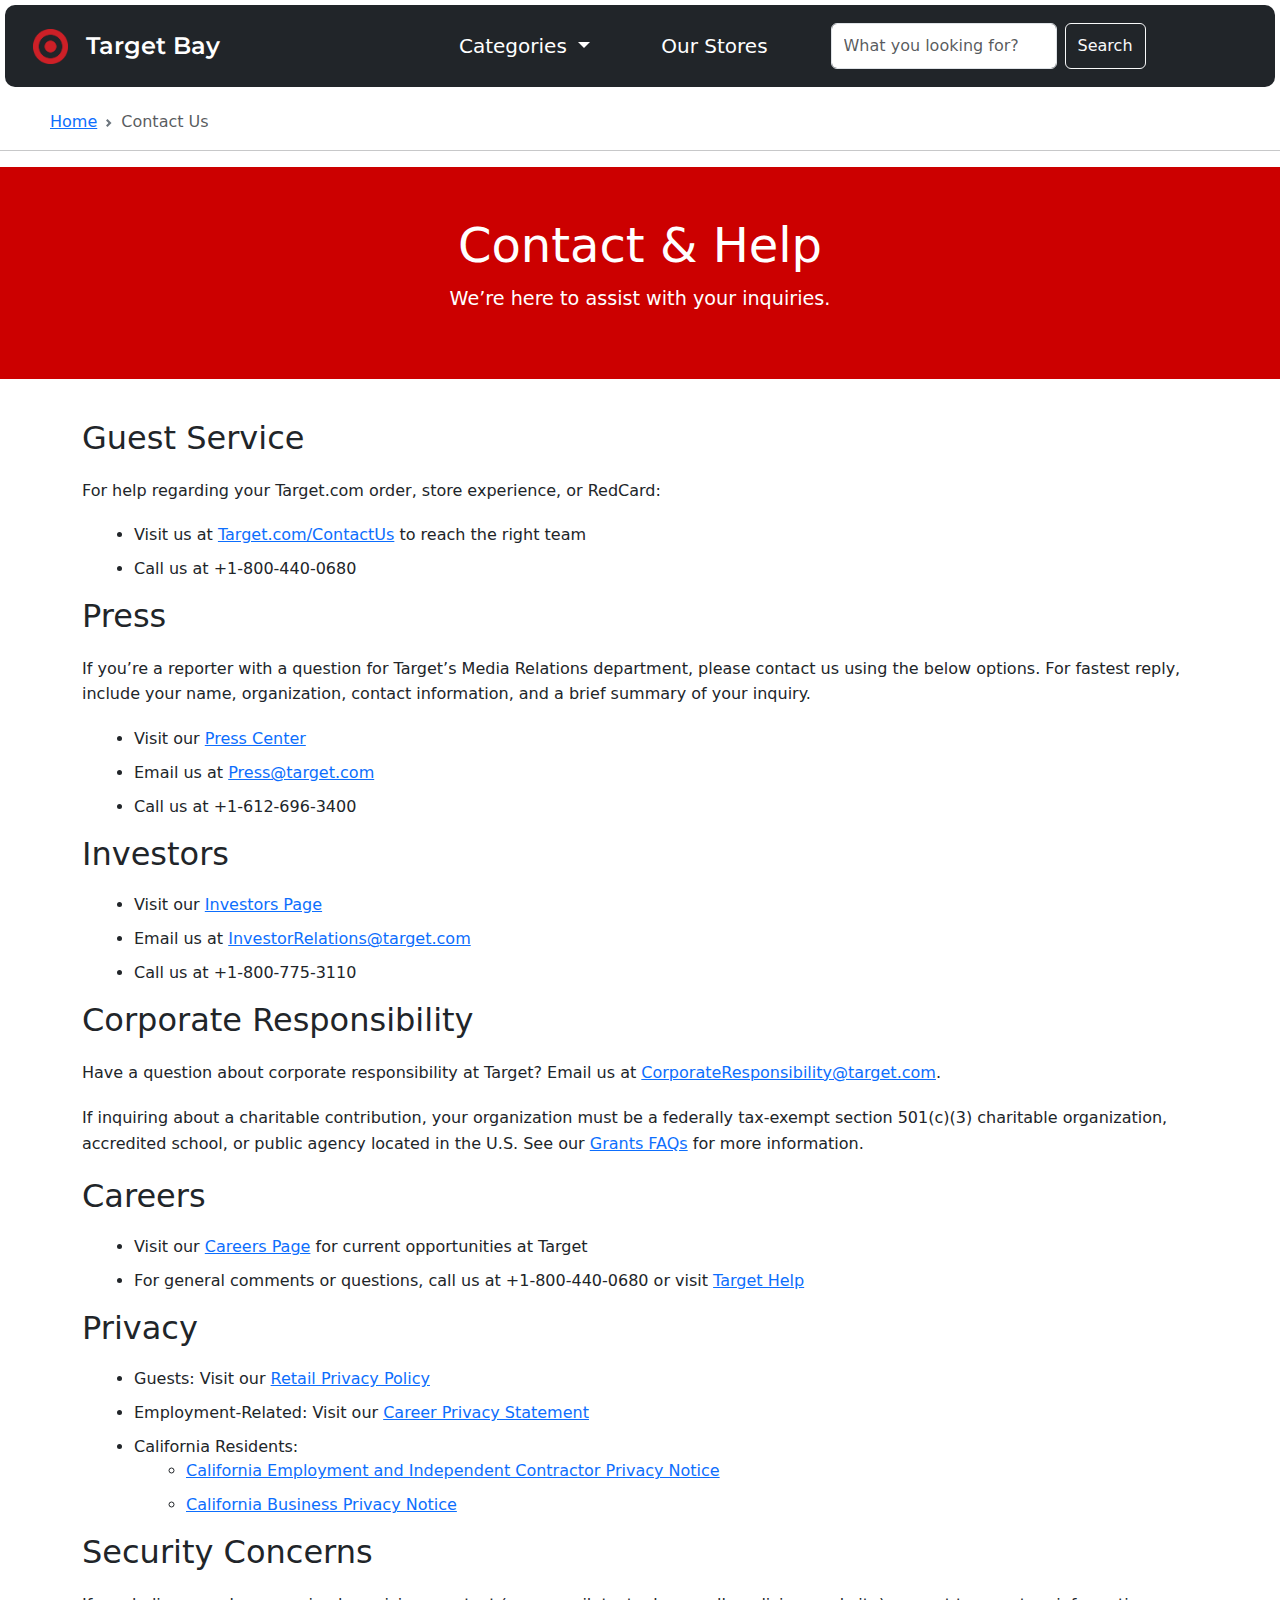
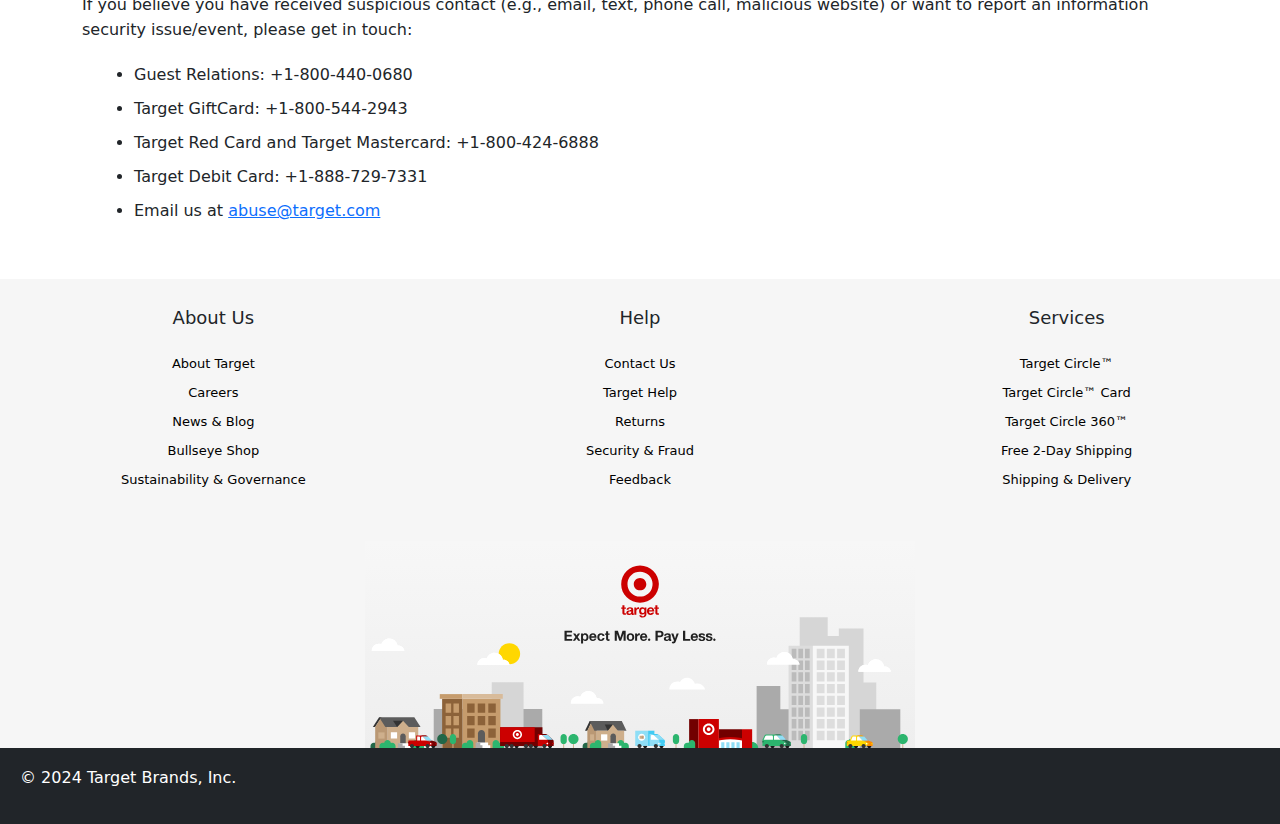
<file: Store/pages/Contact.html>
<!DOCTYPE html>
<html lang="en">
<head>
  <meta charset="UTF-8">
  <meta name="viewport" content="width=device-width, initial-scale=1.0">
  <title>Target Bay</title>
  <!-- icon -->
  <link rel="shortcut icon" href="../assets/image/icos1.png" type="image/x-icon">
  <!-- google font  -->
  <link rel="preconnect" href="https://fonts.googleapis.com">
  <link rel="preconnect" href="https://fonts.gstatic.com" crossorigin>
  <link href="https://fonts.googleapis.com/css2?family=Londrina+Sketch&family=Montserrat:ital,wght@0,100..900;1,100..900&family=Noto+Serif+Oriya:wght@400..700&display=swap" rel="stylesheet">
  <!-- css -->
  <link rel="stylesheet" href="../css/style.css">
  <!-- Bootstrap -->
  <link href="https://cdn.jsdelivr.net/npm/bootstrap@5.3.3/dist/css/bootstrap.min.css" rel="stylesheet" integrity="sha384-QWTKZyjpPEjISv5WaRU9OFeRpok6YctnYmDr5pNlyT2bRjXh0JMhjY6hW+ALEwIH" crossorigin="anonymous">
  <!-- Font Awesome -->
  <link rel="stylesheet" href="https://cdnjs.cloudflare.com/ajax/libs/font-awesome/6.6.0/css/all.min.css" integrity="sha512-Kc323vGBEqzTmouAECnVceyQqyqdsSiqLQISBL29aUW4U/M7pSPA/gEUZQqv1cwx4OnYxTxve5UMg5GT6L4JJg==" crossorigin="anonymous" referrerpolicy="no-referrer" />

</head>
<body>

<!-- Header -->

<header>
    <nav class="navbar navbar-expand-lg bg-dark text-white fixed-top navx">
        <div class="container-fluid">
            <!-- Logo and brand -->
            <a class="navbar-brand d-flex align-items-center ms-3 text-white" href="../index.html">
                <img src="../assets/image/icos1.png" alt="Logo" width="35" height="35" class="d-inline-block align-text-top me-2">
                <strong class="font">Target Bay</strong>
            </a>
            <button style="background-color: white; border: none;" class="navbar-toggler" type="button" data-bs-toggle="collapse" data-bs-target="#navbarSupportedContent" aria-controls="navbarSupportedContent" aria-expanded="false" aria-label="Toggle navigation">
                <span class="navbar-toggler-icon"></span>
            </button>
            <div class="collapse navbar-collapse" id="navbarSupportedContent" style="padding-left: 70px; font-size: 20px;">
                <!-- Navbar links and Dropdown -->
                <ul class="navbar-nav me-auto mb-2 mb-lg-0 ">
                    <li class="nav-item dropdown" style="padding-left: 135px;">
                        <a class="nav-link dropdown-toggle text-white" href="#" role="button" data-bs-toggle="dropdown" aria-expanded="false">
                            Categories
                        </a>
                        <ul class="dropdown-menu" style="left: 135px;">
                            <li><a class="dropdown-item" href="../pages/Cellphones.html">Cell Phones</a></li>
                            <li><hr class="dropdown-divider"></li>
                            <li><a class="dropdown-item" href="../pages/Laptops.html">Laptops</a></li>
                            <li><hr class="dropdown-divider"></li>
                            <li><a class="dropdown-item" href="../pages/TVs.html">TVs</a></a></li>
                        </ul>
                    </li>
                    <li class="nav-item" style="padding-left: 55px;">
                        <a class="nav-link active text-white" aria-current="page" href="../pages/locations.html">Our Stores</a>
                    </li>
                    <form class="d-flex" role="search" style="padding-left: 55px;">
                      <input class="form-control me-2" type="search" placeholder="What you looking for?" aria-label="Search">
                      <button class="btn btn-outline-light" type="submit">Search</button>
                    </form>
                </ul>
            </div>
        </div>
    </nav>
</header>




<!-- Main -->

<main>
    
  <section style="margin-top: 110px; padding-left: 50px;">
      <nav style="--bs-breadcrumb-divider: url(&#34;data:image/svg+xml,%3Csvg xmlns='http://www.w3.org/2000/svg' width='8' height='8'%3E%3Cpath d='M2.5 0L1 1.5 3.5 4 1 6.5 2.5 8l4-4-4-4z' fill='%236c757d'/%3E%3C/svg%3E&#34;);" aria-label="breadcrumb">
          <ol class="breadcrumb">
            <li class="breadcrumb-item"><a href="../index.html">Home</a></li>
            <li class="breadcrumb-item active" aria-current="page">Contact Us</li>
          </ol>
        </nav>
  </section>
<hr>
  <section>
    <div class="header-section">
        <h1>Contact & Help</h1>
        <p>We’re here to assist with your inquiries.</p>
      </div>
    
      <!-- Content Section -->
      <div class="container content-section">
        <h2>Guest Service</h2>
        <p>
          For help regarding your Target.com order, store experience, or RedCard:
        </p>
        <ul>
          <li>Visit us at <a href="https://www.target.com/contactus" target="_blank">Target.com/ContactUs</a> to reach the right team</li>
          <li>Call us at +1-800-440-0680</li>
        </ul>
    
        <h2>Press</h2>
        <p>
          If you’re a reporter with a question for Target’s Media Relations department, please contact us using the below options. For fastest reply, include your name, organization, contact information, and a brief summary of your inquiry.
        </p>
        <ul>
          <li>Visit our <a href="https://corporate.target.com/press" target="_blank">Press Center</a></li>
          <li>Email us at <a href="mailto:press@target.com">Press@target.com</a></li>
          <li>Call us at +1-612-696-3400</li>
        </ul>
    
        <h2>Investors</h2>
        <ul>
          <li>Visit our <a href="https://corporate.target.com/investors" target="_blank">Investors Page</a></li>
          <li>Email us at <a href="mailto:InvestorRelations@target.com">InvestorRelations@target.com</a></li>
          <li>Call us at +1-800-775-3110</li>
        </ul>
    
        <h2>Corporate Responsibility</h2>
        <p>
          Have a question about corporate responsibility at Target? Email us at <a href="mailto:CorporateResponsibility@target.com">CorporateResponsibility@target.com</a>.
        </p>
        <p>
          If inquiring about a charitable contribution, your organization must be a federally tax-exempt section 501(c)(3) charitable organization, accredited school, or public agency located in the U.S. See our <a href="https://corporate.target.com/corporate-responsibility/grants" target="_blank">Grants FAQs</a> for more information.
        </p>
    
        <h2>Careers</h2>
        <ul>
          <li>Visit our <a href="https://corporate.target.com/careers" target="_blank">Careers Page</a> for current opportunities at Target</li>
          <li>For general comments or questions, call us at +1-800-440-0680 or visit <a href="https://help.target.com" target="_blank">Target Help</a></li>
        </ul>
    
        <h2>Privacy</h2>
        <ul>
          <li>Guests: Visit our <a href="https://corporate.target.com/privacy-policy" target="_blank">Retail Privacy Policy</a></li>
          <li>Employment-Related: Visit our <a href="https://corporate.target.com/careers/privacy" target="_blank">Career Privacy Statement</a></li>
          <li>California Residents:
            <ul>
              <li><a href="https://corporate.target.com/privacy-policy/california-employment" target="_blank">California Employment and Independent Contractor Privacy Notice</a></li>
              <li><a href="https://corporate.target.com/privacy-policy/california-business" target="_blank">California Business Privacy Notice</a></li>
            </ul>
          </li>
        </ul>
    
        <h2>Security Concerns</h2>
        <p>If you believe you have received suspicious contact (e.g., email, text, phone call, malicious website) or want to report an information security issue/event, please get in touch:</p>
        <ul>
          <li>Guest Relations: +1-800-440-0680</li>
          <li>Target GiftCard: +1-800-544-2943</li>
          <li>Target Red Card and Target Mastercard: +1-800-424-6888</li>
          <li>Target Debit Card: +1-888-729-7331</li>
          <li>Email us at <a href="mailto:abuse@target.com">abuse@target.com</a></li>
        </ul>
      </div>
  </section>
</main>

<!-- Footer -->

<div class="container-fluid text-center" style="background-color: rgba(246,246,246,255);">
    <div class="row align-items-start footer">
        <div class="col">
            <span>About Us</span> <br>
            <a href="../pages/About.html">About Target</a> <br>
            <a href="#d">Careers</a> <br>
            <a href="#d">News & Blog</a> <br>
            <a href="#d">Bullseye Shop</a> <br>
            <a href="#d">Sustainability & Governance</a> <br>
        </div>
        <div class="col">
            <span>Help</span> <br>
            <a href="#">Contact Us</a> <br>
            <a href="#d">Target Help</a> <br>
            <a href="#d">Returns</a> <br>
            <a href="#d">Security & Fraud</a> <br>
            <a href="#d">Feedback</a> <br>
        </div>
        <div class="col">
            <span>Services</span> <br>
            <a href="#d">Target Circle™</a> <br>
            <a href="#d">Target Circle™ Card</a> <br>
            <a href="#d">Target Circle 360™</a> <br>
            <a href="#d">Free 2-Day Shipping</a> <br>
            <a href="#d">Shipping & Delivery</a> <br>
        </div>
      </div>
      <div class="text-center" style="margin-top: 50px;">
        <img src="../assets/image/bottom.svg" alt="Footer Image" style="max-width: 100%; height: auto; width: 550px;">
    </div>
  </div>

<footer class="bg-dark text-white footer" style="display: flex; justify-content: space-between; align-items: center; padding: 15px 20px;">
    <p>&copy; 2024 Target Brands, Inc.</p>
    <div style="display: flex; gap: 25px;" class="icon">
      <a href="https://www.facebook.com/target" target="_blank" style="text-decoration: none; color: white;">
        <i class="fa-brands fa-square-facebook"></i>
      </a>
      <a href="https://www.instagram.com/target" target="_blank" style="text-decoration: none; color: white;">
        <i class="fa-brands fa-instagram"></i>
      </a>
      <a href="https://x.com/Target" target="_blank" style="text-decoration: none; color: white;">
        <i class="fa-brands fa-square-x-twitter"></i>
      </a>
      <a href="https://www.youtube.com/target" target="_blank" style="text-decoration: none; color: white;">
        <i class="fa-brands fa-youtube"></i>
      </a>
  
    </div>
  </footer>



  <!-- bootstrap script  -->
   
  <script src="https://cdn.jsdelivr.net/npm/@popperjs/core@2.11.8/dist/umd/popper.min.js" integrity="sha384-I7E8VVD/ismYTF4hNIPjVp/Zjvgyol6VFvRkX/vR+Vc4jQkC+hVqc2pM8ODewa9r" crossorigin="anonymous"></script>
  <script src="https://cdn.jsdelivr.net/npm/bootstrap@5.3.3/dist/js/bootstrap.min.js" integrity="sha384-0pUGZvbkm6XF6gxjEnlmuGrJXVbNuzT9qBBavbLwCsOGabYfZo0T0to5eqruptLy" crossorigin="anonymous"></script>

</body>
</html>
</file>
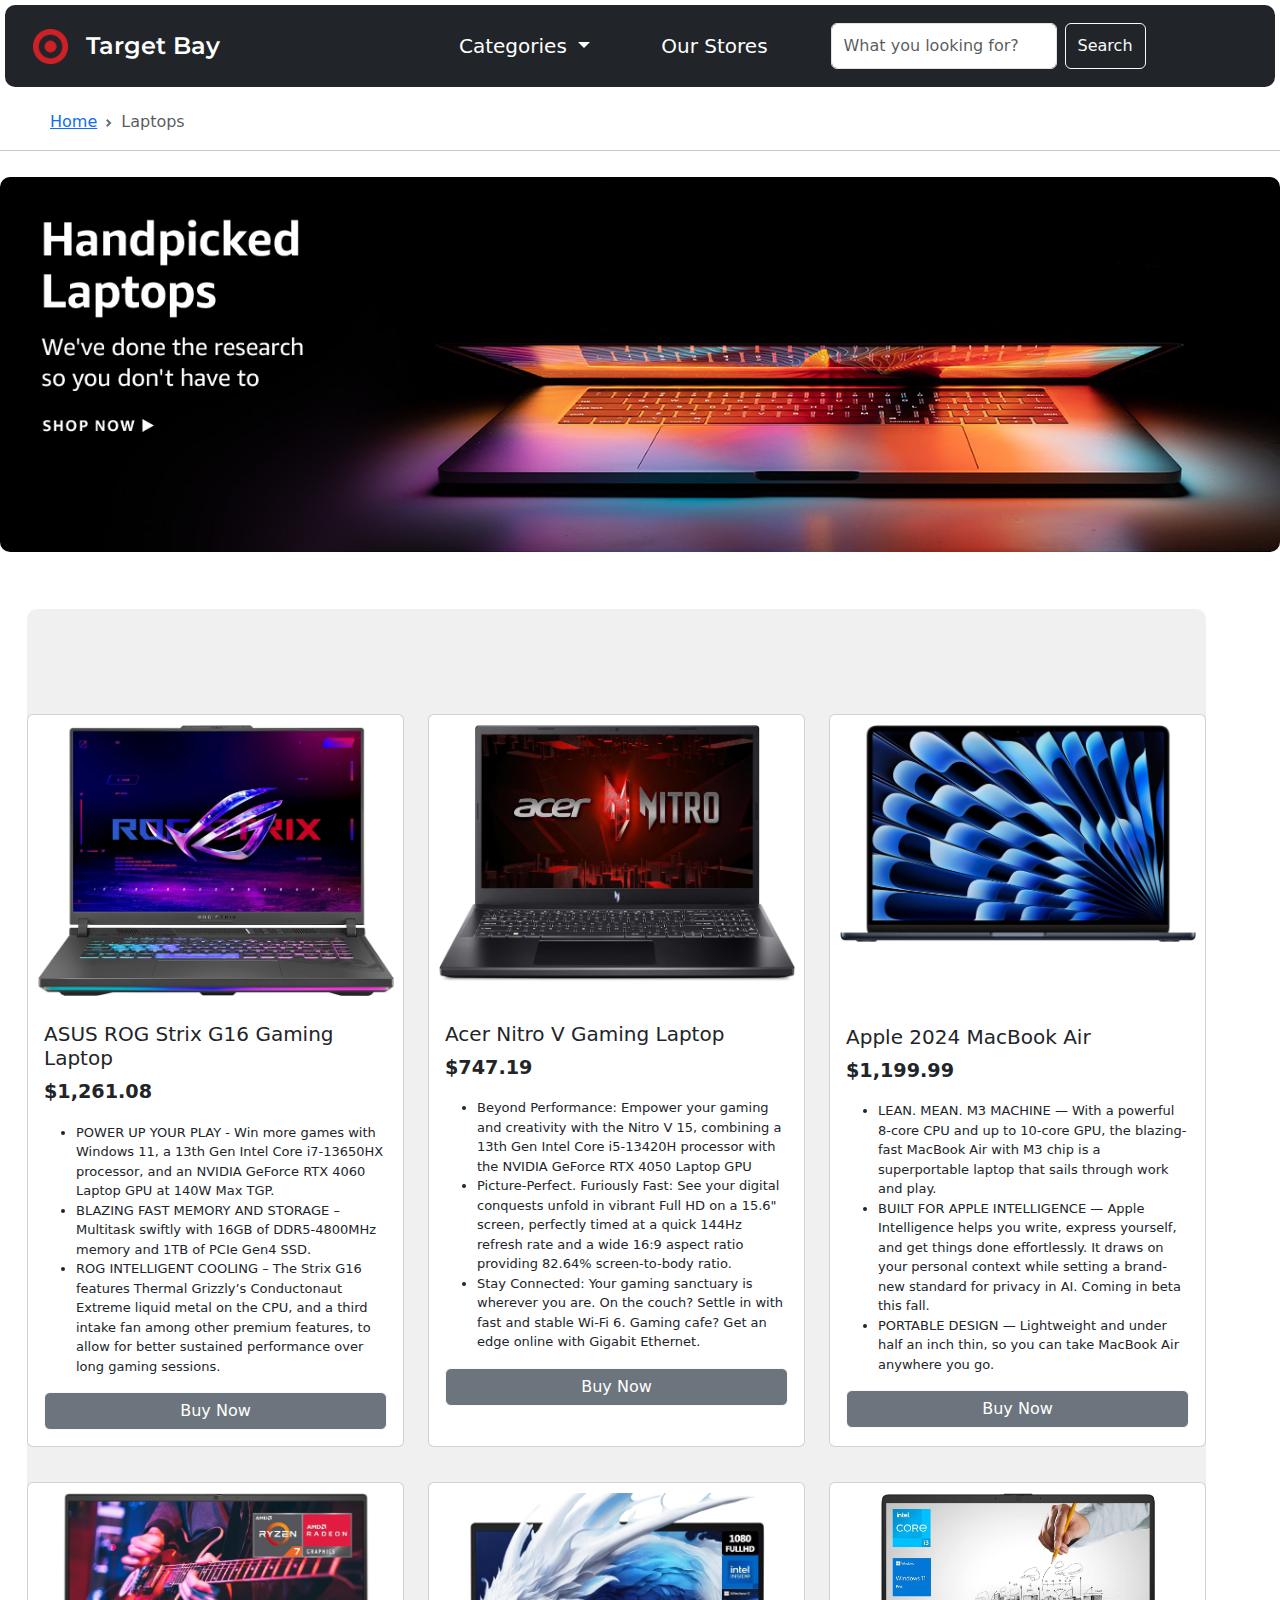
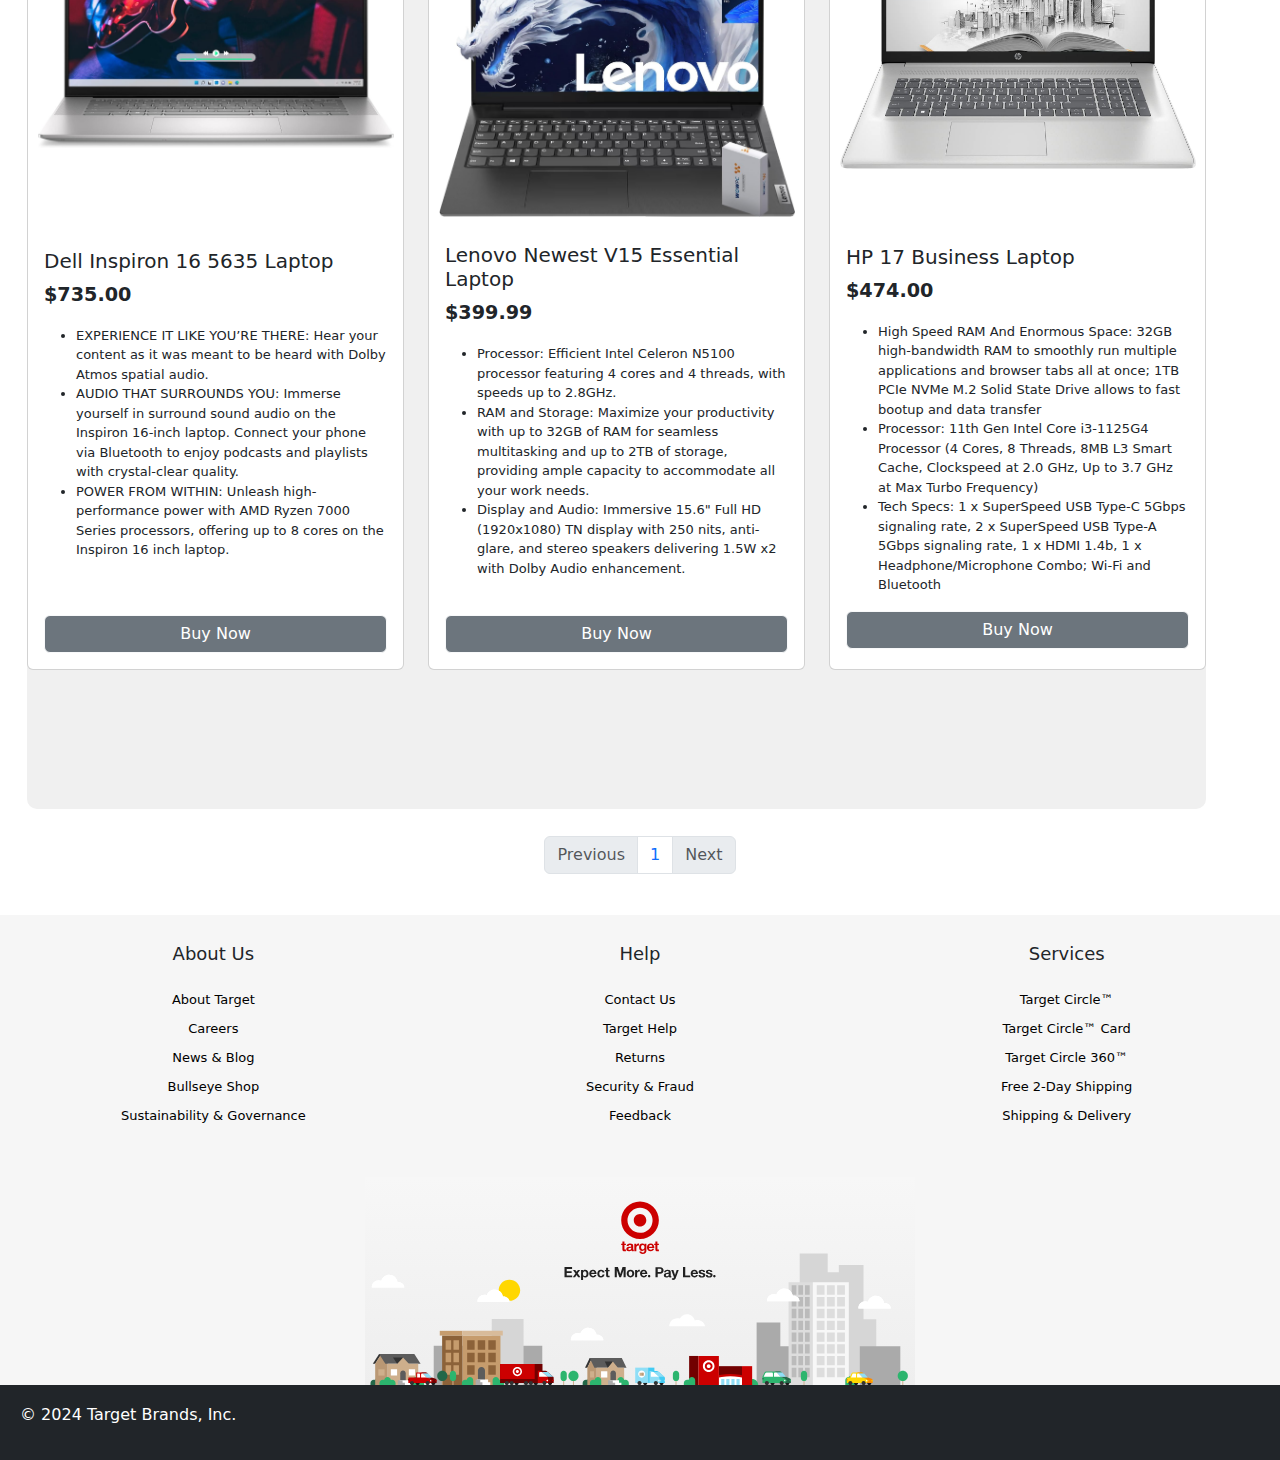
<file: Store/pages/Laptops.html>
<!DOCTYPE html>
<html lang="en">
<head>
  <meta charset="UTF-8">
  <meta name="viewport" content="width=device-width, initial-scale=1.0">
  <title>Target Bay</title>
  <!-- icon -->
  <link rel="shortcut icon" href="../assets/image/icos1.png" type="image/x-icon">
  <!-- google font  -->
  <link rel="preconnect" href="https://fonts.googleapis.com">
  <link rel="preconnect" href="https://fonts.gstatic.com" crossorigin>
  <link href="https://fonts.googleapis.com/css2?family=Londrina+Sketch&family=Montserrat:ital,wght@0,100..900;1,100..900&family=Noto+Serif+Oriya:wght@400..700&display=swap" rel="stylesheet">
  <!-- css -->
  <link rel="stylesheet" href="../css/style.css">
  <!-- Bootstrap -->
  <link href="https://cdn.jsdelivr.net/npm/bootstrap@5.3.3/dist/css/bootstrap.min.css" rel="stylesheet" integrity="sha384-QWTKZyjpPEjISv5WaRU9OFeRpok6YctnYmDr5pNlyT2bRjXh0JMhjY6hW+ALEwIH" crossorigin="anonymous">
  <!-- Font Awesome -->
  <link rel="stylesheet" href="https://cdnjs.cloudflare.com/ajax/libs/font-awesome/6.6.0/css/all.min.css" integrity="sha512-Kc323vGBEqzTmouAECnVceyQqyqdsSiqLQISBL29aUW4U/M7pSPA/gEUZQqv1cwx4OnYxTxve5UMg5GT6L4JJg==" crossorigin="anonymous" referrerpolicy="no-referrer" />

</head>
<body>

<!-- Header -->

<header>
    <nav class="navbar navbar-expand-lg bg-dark text-white fixed-top navx">
        <div class="container-fluid">
            <!-- Logo and brand -->
            <a class="navbar-brand d-flex align-items-center ms-3 text-white" href="../index.html">
                <img src="../assets/image/icos1.png" alt="Logo" width="35" height="35" class="d-inline-block align-text-top me-2">
                <strong class="font">Target Bay</strong>
            </a>
            <button style="background-color: white; border: none;" class="navbar-toggler" type="button" data-bs-toggle="collapse" data-bs-target="#navbarSupportedContent" aria-controls="navbarSupportedContent" aria-expanded="false" aria-label="Toggle navigation">
                <span class="navbar-toggler-icon"></span>
            </button>
            <div class="collapse navbar-collapse" id="navbarSupportedContent" style="padding-left: 70px; font-size: 20px;">
                <!-- Navbar links and Dropdown -->
                <ul class="navbar-nav me-auto mb-2 mb-lg-0 ">
                    <li class="nav-item dropdown" style="padding-left: 135px;">
                        <a class="nav-link dropdown-toggle text-white" href="#" role="button" data-bs-toggle="dropdown" aria-expanded="false">
                            Categories
                        </a>
                        <ul class="dropdown-menu" style="left: 135px;">
                            <li><a class="dropdown-item" href="../pages/Cellphones.html">Cell Phones</a></li>
                            <li><hr class="dropdown-divider"></li>
                            <li><a class="dropdown-item" href="#">Laptops</a></li>
                            <li><hr class="dropdown-divider"></li>
                            <li><a class="dropdown-item" href="../pages/TVs.html">TVs</a></a></li>
                        </ul>
                    </li>
                    <li class="nav-item" style="padding-left: 55px;">
                        <a class="nav-link active text-white" aria-current="page" href="../pages/locations.html">Our Stores</a>
                    </li>
                    <form class="d-flex" role="search" style="padding-left: 55px;">
                      <input class="form-control me-2" type="search" placeholder="What you looking for?" aria-label="Search">
                      <button class="btn btn-outline-light" type="submit">Search</button>
                    </form>
                </ul>
            </div>
        </div>
    </nav>
</header>




<!-- Main -->

<main>

<!-- Breadcrumb    -->
    
    <section style="margin-top: 110px; padding-left: 50px;">
        <nav style="--bs-breadcrumb-divider: url(&#34;data:image/svg+xml,%3Csvg xmlns='http://www.w3.org/2000/svg' width='8' height='8'%3E%3Cpath d='M2.5 0L1 1.5 3.5 4 1 6.5 2.5 8l4-4-4-4z' fill='%236c757d'/%3E%3C/svg%3E&#34;);" aria-label="breadcrumb">
            <ol class="breadcrumb">
              <li class="breadcrumb-item"><a href="../index.html">Home</a></li>
              <li class="breadcrumb-item active" aria-current="page">Laptops</li>
            </ol>
          </nav>
    </section>

<hr>

<!-- Products -->

    <section>
        <div class="position-relative text-center">
        <img src="../assets/image/laptop.jpg"  class="img-fluid" alt="halloween" id="ip16">
        </div>
        <div class="lap-container">
            <div class="row justify-content-around ulfont">
                <div class="col-md-4 d-flex justify-content-center">
                    <div class="card" style="width: 25rem; margin-bottom: 35px;">
                        <img src="../assets/image/asus.jpg" class="card-img-top" alt="ASUS ROG Strix G16 (2024) Gaming Laptop" style="margin: 10px; width: 95%;">
                        <div class="card-body">
                          <h5 class="card-title" >ASUS ROG Strix G16 Gaming Laptop</h5>
                          <p class="card-text">
                            <b style="font-size: larger;">$1,261.08</b>
                            <ul>
                                <li>POWER UP YOUR PLAY - Win more games with Windows 11, a 13th Gen Intel Core i7-13650HX processor, and an NVIDIA GeForce RTX 4060 Laptop GPU at 140W Max TGP.</li>
                                <li>BLAZING FAST MEMORY AND STORAGE – Multitask swiftly with 16GB of DDR5-4800MHz memory and 1TB of PCIe Gen4 SSD.</li>
                                <li>ROG INTELLIGENT COOLING – The Strix G16 features Thermal Grizzly’s Conductonaut Extreme liquid metal on the CPU, and a third intake fan among other premium features, to allow for better sustained performance over long gaming sessions.</li>
                            </ul>
                          </p>
                          <a href="#" class="btn btn-light text-bg-secondary d-flex justify-content-center" data-bs-toggle="modal" data-bs-target="#buyNowModal">Buy Now</a>
                        </div>
                    </div>
                </div>
                <div class="col-md-4 d-flex justify-content-center">
                    <div class="card" style="width: 25rem; margin-bottom: 35px;">
                        <img src="../assets/image/acer.jpg" class="card-img-top" alt="Acer Nitro V Gaming Laptop" style="margin: 10px; width: 95%;">
                        <div class="card-body">
                          <h5 class="card-title"  style="margin-top: 15px;">Acer Nitro V Gaming Laptop</h5>
                          <p class="card-text">
                            <b style="font-size: larger;">$747.19</b>
                            <ul>
                                <li>Beyond Performance: Empower your gaming and creativity with the Nitro V 15, combining a 13th Gen Intel Core i5-13420H processor with the NVIDIA GeForce RTX 4050 Laptop GPU</li>
                                <li>Picture-Perfect. Furiously Fast: See your digital conquests unfold in vibrant Full HD on a 15.6" screen, perfectly timed at a quick 144Hz refresh rate and a wide 16:9 aspect ratio providing 82.64% screen-to-body ratio.</li>
                                <li>Stay Connected: Your gaming sanctuary is wherever you are. On the couch? Settle in with fast and stable Wi-Fi 6. Gaming cafe? Get an edge online with Gigabit Ethernet. </li>
                            </ul>
                          </p>
                          <a href="#" class="btn btn-light text-bg-secondary d-flex justify-content-center" data-bs-toggle="modal" data-bs-target="#buyNowModal">Buy Now</a>
                        </div>
                    </div>
                </div>
                <div class="col-md-4 d-flex justify-content-center">
                    <div class="card" style="width: 25rem; margin-bottom: 35px;">
                        <img src="../assets/image/mac.jpg" class="card-img-top" alt="Apple 2024 MacBook Air" style="margin: 10px; width: 95%;">
                        <div class="card-body">
                          <h5 class="card-title" style="margin-top: 57px;">Apple 2024 MacBook Air</h5>
                          <p class="card-text">
                            <b style="font-size: larger;">$1,199.99</b>
                            <ul>
                                <li>LEAN. MEAN. M3 MACHINE — With a powerful 8-core CPU and up to 10-core GPU, the blazing-fast MacBook Air with M3 chip is a superportable laptop that sails through work and play.</li>
                                <li>BUILT FOR APPLE INTELLIGENCE — Apple Intelligence helps you write, express yourself, and get things done effortlessly. It draws on your personal context while setting a brand-new standard for privacy in AI. Coming in beta this fall.</li>
                                
                                <li>PORTABLE DESIGN — Lightweight and under half an inch thin, so you can take MacBook Air anywhere you go. </li>
                            </ul>
                          </p>
                          <a href="#" class="btn btn-light text-bg-secondary d-flex justify-content-center" data-bs-toggle="modal" data-bs-target="#buyNowModal">Buy Now</a>
                        </div>
                    </div>
                </div>
                <div class="col-md-4 d-flex justify-content-center">
                    <div class="card" style="width: 25rem; margin-bottom: 35px;">
                        <img src="../assets/image/dell.jpg" class="card-img-top" alt="Dell Inspiron 16 5635 Laptop"  style="margin: 10px; width: 95%;">
                        <div class="card-body">
                          <h5 class="card-title" style="margin-top: 75px;">Dell Inspiron 16 5635 Laptop</h5>
                            <p class="card-text">
                                <b style="font-size: larger;"> $735.00</b>
                            <ul>
                                <li>EXPERIENCE IT LIKE YOU’RE THERE: Hear your content as it was meant to be heard with Dolby Atmos spatial audio.</li>
                                <li>AUDIO THAT SURROUNDS YOU: Immerse yourself in surround sound audio on the Inspiron 16-inch laptop. Connect your phone via Bluetooth to enjoy podcasts and playlists with crystal-clear quality.</li>
                                <li>POWER FROM WITHIN: Unleash high-performance power with AMD Ryzen 7000 Series processors, offering up to 8 cores on the Inspiron 16 inch laptop.</li>
                            </ul>
                          </p>
                          <a href="#" style="margin-top: 55px;" class="btn btn-light text-bg-secondary d-flex justify-content-center" data-bs-toggle="modal" data-bs-target="#buyNowModal">Buy Now</a>
                        </div>
                    </div>
                </div>
                <div class="col-md-4 d-flex justify-content-center">
                    <div class="card" style="width: 25rem; margin-bottom: 35px;">
                        <img src="../assets/image/lenovo.jpg" class="card-img-top" alt="Lenovo Newest V15 Essential Laptop" style="margin: 10px; width: 95%;">
                        <div class="card-body">
                          <h5 class="card-title">Lenovo Newest V15 Essential Laptop</h5>
                            <p class="card-text">
                                <b style="font-size: larger;">$399.99</b>
                            <ul>
                                <li>Processor: Efficient Intel Celeron N5100 processor featuring 4 cores and 4 threads, with speeds up to 2.8GHz.</li>
                                <li>RAM and Storage: Maximize your productivity with up to 32GB of RAM for seamless multitasking and up to 2TB of storage, providing ample capacity to accommodate all your work needs.</li>
                                <li>Display and Audio: Immersive 15.6" Full HD (1920x1080) TN display with 250 nits, anti-glare, and stereo speakers delivering 1.5W x2 with Dolby Audio enhancement.</li>
                            </ul>
                          </p>
                          <a href="#" style="margin-top: 37px;" class="btn btn-light text-bg-secondary d-flex justify-content-center" data-bs-toggle="modal" data-bs-target="#buyNowModal">Buy Now</a>
                        </div>
                    </div>
                </div>
                <div class="col-md-4 d-flex justify-content-center">
                    <div class="card" style="width: 25rem; margin-bottom: 35px;">
                        <img src="../assets/image/hp.jpg" class="card-img-top" alt="HP 17 Business Laptop" style="margin: 10px; width: 95%;">
                        <div class="card-body">
                          <h5 class="card-title" style="margin-top: 50px;">HP 17 Business Laptop</h5>
                            <p class="card-text">
                                <b style="font-size: larger;">$474.00</b>
                            <ul>
                                <li>High Speed RAM And Enormous Space: 32GB high-bandwidth RAM to smoothly run multiple applications and browser tabs all at once; 1TB PCIe NVMe M.2 Solid State Drive allows to fast bootup and data transfer</li>
                                <li>Processor: 11th Gen Intel Core i3-1125G4 Processor (4 Cores, 8 Threads, 8MB L3 Smart Cache, Clockspeed at 2.0 GHz, Up to 3.7 GHz at Max Turbo Frequency)</li>
                                <li>Tech Specs: 1 x SuperSpeed USB Type-C 5Gbps signaling rate, 2 x SuperSpeed USB Type-A 5Gbps signaling rate, 1 x HDMI 1.4b, 1 x Headphone/Microphone Combo; Wi-Fi and Bluetooth</li>
                            </ul>
                          </p>
                          <a href="#" class="btn btn-light text-bg-secondary d-flex justify-content-center" data-bs-toggle="modal" data-bs-target="#buyNowModal">Buy Now</a>
                        </div>
                    </div>
                </div>
        </div>

<!-- Modal -->

<div class="modal fade" id="buyNowModal" tabindex="-1" aria-labelledby="buyNowModalLabel" aria-hidden="true">
    <div class="modal-dialog">
      <div class="modal-content">
        <div class="modal-header">
          <h5 class="modal-title" id="buyNowModalLabel">Complete Your Purchase</h5>
          <button type="button" class="btn-close" data-bs-dismiss="modal" aria-label="Close"></button>
        </div>
        <div class="modal-body">
          <form id="purchaseForm">
            <div class="mb-3">
              <label for="name" class="form-label">Name</label>
              <input type="text" class="form-control" id="name" placeholder="Enter your name">
            </div>
            <div class="mb-3">
              <label for="email" class="form-label">Email</label>
              <input type="email" class="form-control" id="email" placeholder="Enter your email">
            </div>
            <div class="mb-3">
              <label for="address" class="form-label">Shipping Address</label>
              <input type="text" class="form-control" id="address" placeholder="Enter your shipping address">
            </div>
            <div class="mb-3">
              <label for="phone" class="form-label">Phone Number</label>
              <input type="tel" class="form-control" id="phone" placeholder="Enter your phone number">
            </div>
          </form>
        </div>
        <div class="modal-footer">
          <button type="button" class="btn btn-secondary" data-bs-dismiss="modal">Close</button>
          <!-- replaced id="submitPurchase" with data-bs-dismiss="modal" -->
          <button type="button" class="btn btn-primary" data-bs-dismiss="modal">Submit</button>
        </div>
      </div>
    </div>
  </div>

  <!-- Pagination -->

    </section>
    <section>
        <nav class="d-flex justify-content-center" style="margin-bottom: 25px;">
            <ul class="pagination">
              <li class="page-item disabled">
                <a class="page-link">Previous</a>
              </li>
              <li class="page-item"><a class="page-link" href="#">1</a></li>
              <li class="page-item disabled">
                <a class="page-link" href="#">Next</a>
              </li>
            </ul>
          </nav>
    </section>

</main>

<!-- Footer -->

<div class="container-fluid text-center" style="background-color: rgba(246,246,246,255);">
    <div class="row align-items-start footer">
        <div class="col">
            <span>About Us</span> <br>
            <a href="../pages/About.html">About Target</a> <br>
            <a href="#d">Careers</a> <br>
            <a href="#d">News & Blog</a> <br>
            <a href="#d">Bullseye Shop</a> <br>
            <a href="#d">Sustainability & Governance</a> <br>
        </div>
        <div class="col">
            <span>Help</span> <br>
            <a href="../pages/Contact.html">Contact Us</a> <br>
            <a href="#d">Target Help</a> <br>
            <a href="#d">Returns</a> <br>
            <a href="#d">Security & Fraud</a> <br>
            <a href="#d">Feedback</a> <br>
        </div>
        <div class="col">
            <span>Services</span> <br>
            <a href="#d">Target Circle™</a> <br>
            <a href="#d">Target Circle™ Card</a> <br>
            <a href="#d">Target Circle 360™</a> <br>
            <a href="#d">Free 2-Day Shipping</a> <br>
            <a href="#d">Shipping & Delivery</a> <br>
        </div>
      </div>
      <div class="text-center" style="margin-top: 50px;">
        <img src="../assets/image/bottom.svg" alt="Footer Image" style="max-width: 100%; height: auto; width: 550px;">
    </div>
  </div>

<footer class="bg-dark text-white footer" style="display: flex; justify-content: space-between; align-items: center; padding: 15px 20px;">
    <p>&copy; 2024 Target Brands, Inc.</p>
    <div style="display: flex; gap: 25px;" class="icon">
      <a href="https://www.facebook.com/target" target="_blank" style="text-decoration: none; color: white;">
        <i class="fa-brands fa-square-facebook"></i>
      </a>
      <a href="https://www.instagram.com/target" target="_blank" style="text-decoration: none; color: white;">
        <i class="fa-brands fa-instagram"></i>
      </a>
      <a href="https://x.com/Target" target="_blank" style="text-decoration: none; color: white;">
        <i class="fa-brands fa-square-x-twitter"></i>
      </a>
      <a href="https://www.youtube.com/target" target="_blank" style="text-decoration: none; color: white;">
        <i class="fa-brands fa-youtube"></i>
      </a>
  
    </div>
  </footer>



  <!-- bootstrap script  -->
   
  <script src="https://cdn.jsdelivr.net/npm/@popperjs/core@2.11.8/dist/umd/popper.min.js" integrity="sha384-I7E8VVD/ismYTF4hNIPjVp/Zjvgyol6VFvRkX/vR+Vc4jQkC+hVqc2pM8ODewa9r" crossorigin="anonymous"></script>
  <script src="https://cdn.jsdelivr.net/npm/bootstrap@5.3.3/dist/js/bootstrap.min.js" integrity="sha384-0pUGZvbkm6XF6gxjEnlmuGrJXVbNuzT9qBBavbLwCsOGabYfZo0T0to5eqruptLy" crossorigin="anonymous"></script>

</body>
</html>
</file>
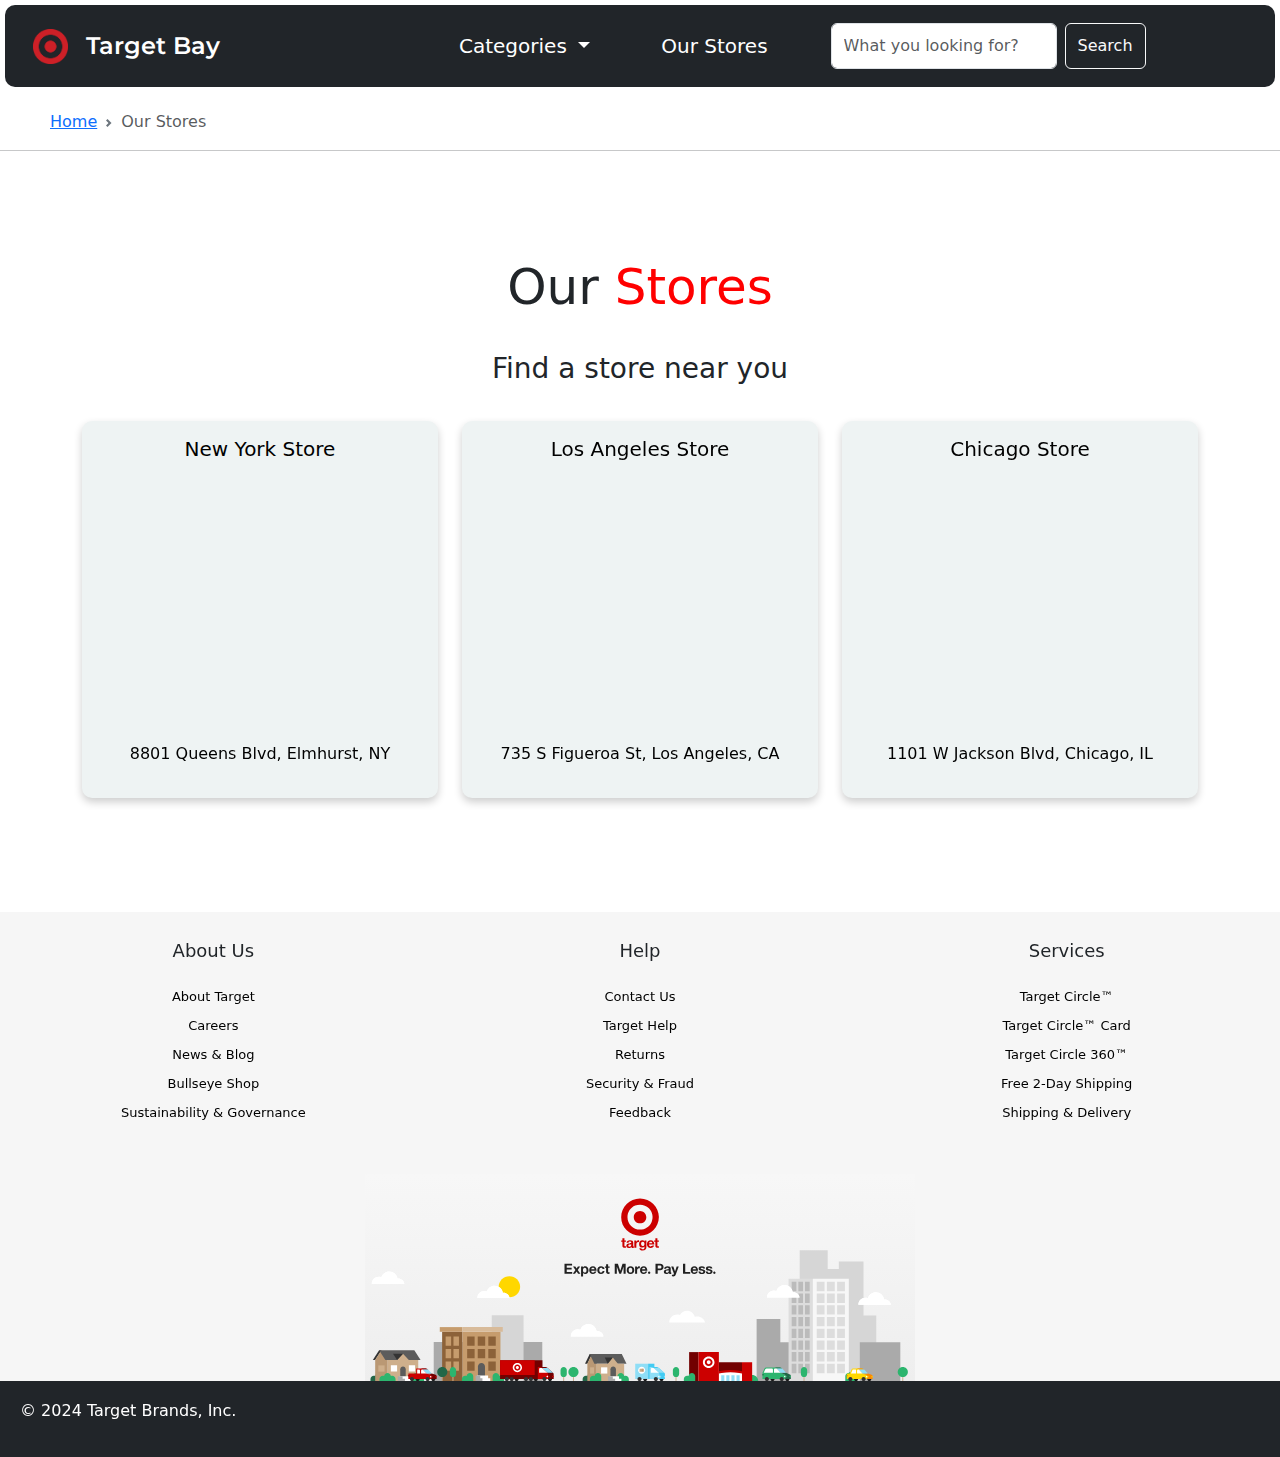
<file: Store/pages/locations.html>
<!DOCTYPE html>
<html lang="en">
<head>
  <meta charset="UTF-8">
  <meta name="viewport" content="width=device-width, initial-scale=1.0">
  <title>Target Bay</title>
  <!-- icon -->
  <link rel="shortcut icon" href="../assets/image/icos1.png" type="image/x-icon">
  <!-- google font  -->
  <link rel="preconnect" href="https://fonts.googleapis.com">
  <link rel="preconnect" href="https://fonts.gstatic.com" crossorigin>
  <link href="https://fonts.googleapis.com/css2?family=Londrina+Sketch&family=Montserrat:ital,wght@0,100..900;1,100..900&family=Noto+Serif+Oriya:wght@400..700&display=swap" rel="stylesheet">
  <!-- css -->
  <link rel="stylesheet" href="../css/style.css">
  <!-- Bootstrap -->
  <link href="https://cdn.jsdelivr.net/npm/bootstrap@5.3.3/dist/css/bootstrap.min.css" rel="stylesheet" integrity="sha384-QWTKZyjpPEjISv5WaRU9OFeRpok6YctnYmDr5pNlyT2bRjXh0JMhjY6hW+ALEwIH" crossorigin="anonymous">
  <!-- Font Awesome -->
  <link rel="stylesheet" href="https://cdnjs.cloudflare.com/ajax/libs/font-awesome/6.6.0/css/all.min.css" integrity="sha512-Kc323vGBEqzTmouAECnVceyQqyqdsSiqLQISBL29aUW4U/M7pSPA/gEUZQqv1cwx4OnYxTxve5UMg5GT6L4JJg==" crossorigin="anonymous" referrerpolicy="no-referrer" />

</head>
<body>

<!-- Header -->

<header>
    <nav class="navbar navbar-expand-lg bg-dark text-white fixed-top navx">
        <div class="container-fluid">
            <!-- Logo and brand -->
            <a class="navbar-brand d-flex align-items-center ms-3 text-white" href="../index.html">
                <img src="../assets/image/icos1.png" alt="Logo" width="35" height="35" class="d-inline-block align-text-top me-2">
                <strong class="font">Target Bay</strong>
            </a>
            <button style="background-color: white; border: none;" class="navbar-toggler" type="button" data-bs-toggle="collapse" data-bs-target="#navbarSupportedContent" aria-controls="navbarSupportedContent" aria-expanded="false" aria-label="Toggle navigation">
                <span class="navbar-toggler-icon"></span>
            </button>
            <div class="collapse navbar-collapse" id="navbarSupportedContent" style="padding-left: 70px; font-size: 20px;">
                <!-- Navbar links and Dropdown -->
                <ul class="navbar-nav me-auto mb-2 mb-lg-0 ">
                    <li class="nav-item dropdown" style="padding-left: 135px;">
                        <a class="nav-link dropdown-toggle text-white" href="#" role="button" data-bs-toggle="dropdown" aria-expanded="false">
                            Categories
                        </a>
                        <ul class="dropdown-menu" style="left: 135px;">
                            <li><a class="dropdown-item" href="../pages/Cellphones.html">Cell Phones</a></li>
                            <li><hr class="dropdown-divider"></li>
                            <li><a class="dropdown-item" href="../pages/Laptops.html">Laptops</a></li>
                            <li><hr class="dropdown-divider"></li>
                            <li><a class="dropdown-item" href="../pages/TVs.html">TVs</a></a></li>
                        </ul>
                    </li>
                    <li class="nav-item" style="padding-left: 55px;">
                        <a class="nav-link active text-white" aria-current="page" href="#">Our Stores</a>
                    </li>
                    <form class="d-flex" role="search" style="padding-left: 55px;">
                        <input class="form-control me-2" type="search" placeholder="What you looking for?" aria-label="Search">
                        <button class="btn btn-outline-light" type="submit">Search</button>
                      </form>
                </ul>
            </div>
        </div>
    </nav>
</header>




<!-- Main -->

<main>
    
  <section style="margin-top: 110px; padding-left: 50px;">
      <nav style="--bs-breadcrumb-divider: url(&#34;data:image/svg+xml,%3Csvg xmlns='http://www.w3.org/2000/svg' width='8' height='8'%3E%3Cpath d='M2.5 0L1 1.5 3.5 4 1 6.5 2.5 8l4-4-4-4z' fill='%236c757d'/%3E%3C/svg%3E&#34;);" aria-label="breadcrumb">
          <ol class="breadcrumb">
            <li class="breadcrumb-item"><a href="../index.html">Home</a></li>
            <li class="breadcrumb-item active" aria-current="page">Our Stores</li>
          </ol>
        </nav>
  </section>
<hr>
<section class="store-section container">
    <h1 style="font-size: 50px;">Our <span style="color: red;">Stores</span> </h1>
    <h3 style="margin: 35px;">Find a store near you</h3>

    <div class="row justify-content-center">
        <!-- Store 1 -->
        <div class="col-md-6 col-lg-4 mb-4">
            <div class="store-card p-3">
                <h5 class="text-center">New York Store</h5>
                <iframe 
                    src="https://www.google.com/maps/embed?pb=!1m18!1m12!1m3!1d193594.42089966877!2d-73.81487466203865!3d40.69791749773334!2m3!1f0!2f0!3f0!3m2!1i1024!2i768!4f13.1!3m3!1m2!1s0x89c25e4dd01c26a9%3A0xcdb1f55d8879937c!2sTarget!5e0!3m2!1sar!2stn!4v1729433333819!5m2!1sar!2stn" 
                    allowfullscreen="" loading="lazy">
                </iframe>
                <p class="text-center mt-3">8801 Queens Blvd, Elmhurst, NY</p>
            </div>
        </div>

        <!-- Store 2 -->
        <div class="col-md-6 col-lg-4 mb-4">
            <div class="store-card p-3">
                <h5 class="text-center">Los Angeles Store</h5>
                <iframe 
                    src="https://www.google.com/maps/embed?pb=!1m18!1m12!1m3!1d73680.08311576908!2d-118.2266687539462!3d34.04328809476932!2m3!1f0!2f0!3f0!3m2!1i1024!2i768!4f13.1!3m3!1m2!1s0x80c2c7b118859849%3A0x49877189fd78ead0!2sTarget!5e0!3m2!1sar!2stn!4v1729433450531!5m2!1sar!2stn" 
                    allowfullscreen="" loading="lazy">
                </iframe>
                <p class="text-center mt-3">735 S Figueroa St, Los Angeles, CA</p>
            </div>
        </div>

        <!-- Store 3 -->
        <div class="col-md-6 col-lg-4 mb-4">
            <div class="store-card p-3">
                <h5 class="text-center">Chicago Store</h5>
                <iframe 
                    src="https://www.google.com/maps/embed?pb=!1m18!1m12!1m3!1d190254.6151503115!2d-87.56715779766387!3d41.83414704261974!2m3!1f0!2f0!3f0!3m2!1i1024!2i768!4f13.1!3m3!1m2!1s0x880e2cde4459b6ed%3A0xc183009f8bb968c1!2sTarget!5e0!3m2!1sar!2stn!4v1729433658763!5m2!1sar!2stn" 
                    allowfullscreen="" loading="lazy">
                </iframe>
                <p class="text-center mt-3">1101 W Jackson Blvd, Chicago, IL</p>
            </div>
        </div>
    </div>
</section>

</main>

<!-- Footer -->

<div class="container-fluid text-center" style="background-color: rgba(246,246,246,255);">
    <div class="row align-items-start footer">
        <div class="col">
            <span>About Us</span> <br>
            <a href="../pages/About.html">About Target</a> <br>
            <a href="#d">Careers</a> <br>
            <a href="#d">News & Blog</a> <br>
            <a href="#d">Bullseye Shop</a> <br>
            <a href="#d">Sustainability & Governance</a> <br>
        </div>
        <div class="col">
            <span>Help</span> <br>
            <a href="../pages/Contact.html">Contact Us</a> <br>
            <a href="#d">Target Help</a> <br>
            <a href="#d">Returns</a> <br>
            <a href="#d">Security & Fraud</a> <br>
            <a href="#d">Feedback</a> <br>
        </div>
        <div class="col">
            <span>Services</span> <br>
            <a href="#d">Target Circle™</a> <br>
            <a href="#d">Target Circle™ Card</a> <br>
            <a href="#d">Target Circle 360™</a> <br>
            <a href="#d">Free 2-Day Shipping</a> <br>
            <a href="#d">Shipping & Delivery</a> <br>
        </div>
      </div>
      <div class="text-center" style="margin-top: 50px;">
        <img src="../assets/image/bottom.svg" alt="Footer Image" style="max-width: 100%; height: auto; width: 550px;">
    </div>
  </div>

<footer class="bg-dark text-white footer" style="display: flex; justify-content: space-between; align-items: center; padding: 15px 20px;">
    <p>&copy; 2024 Target Brands, Inc.</p>
    <div style="display: flex; gap: 25px;" class="icon">
      <a href="https://www.facebook.com/target" target="_blank" style="text-decoration: none; color: white;">
        <i class="fa-brands fa-square-facebook"></i>
      </a>
      <a href="https://www.instagram.com/target" target="_blank" style="text-decoration: none; color: white;">
        <i class="fa-brands fa-instagram"></i>
      </a>
      <a href="https://x.com/Target" target="_blank" style="text-decoration: none; color: white;">
        <i class="fa-brands fa-square-x-twitter"></i>
      </a>
      <a href="https://www.youtube.com/target" target="_blank" style="text-decoration: none; color: white;">
        <i class="fa-brands fa-youtube"></i>
      </a>
  
    </div>
  </footer>



  <!-- bootstrap script  -->
   
  <script src="https://cdn.jsdelivr.net/npm/@popperjs/core@2.11.8/dist/umd/popper.min.js" integrity="sha384-I7E8VVD/ismYTF4hNIPjVp/Zjvgyol6VFvRkX/vR+Vc4jQkC+hVqc2pM8ODewa9r" crossorigin="anonymous"></script>
  <script src="https://cdn.jsdelivr.net/npm/bootstrap@5.3.3/dist/js/bootstrap.min.js" integrity="sha384-0pUGZvbkm6XF6gxjEnlmuGrJXVbNuzT9qBBavbLwCsOGabYfZo0T0to5eqruptLy" crossorigin="anonymous"></script>

</body>
</html>
</file>
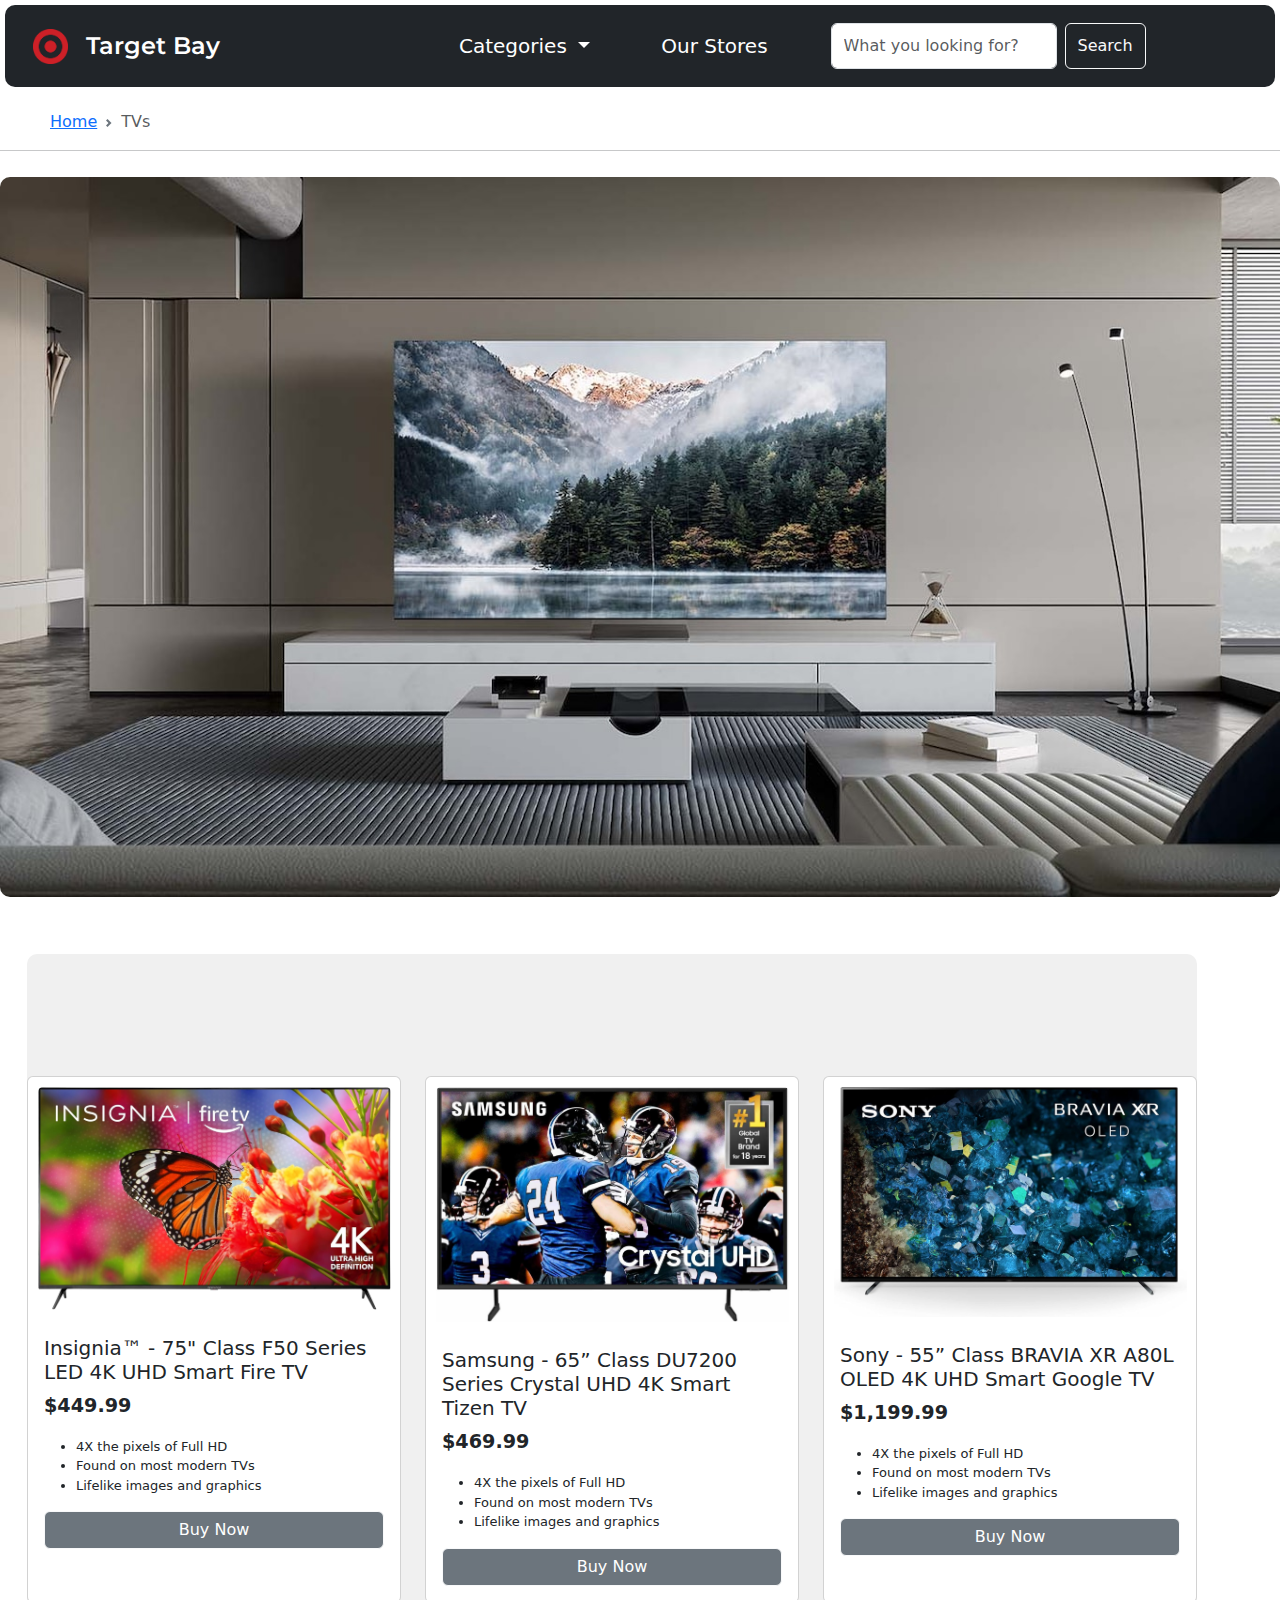
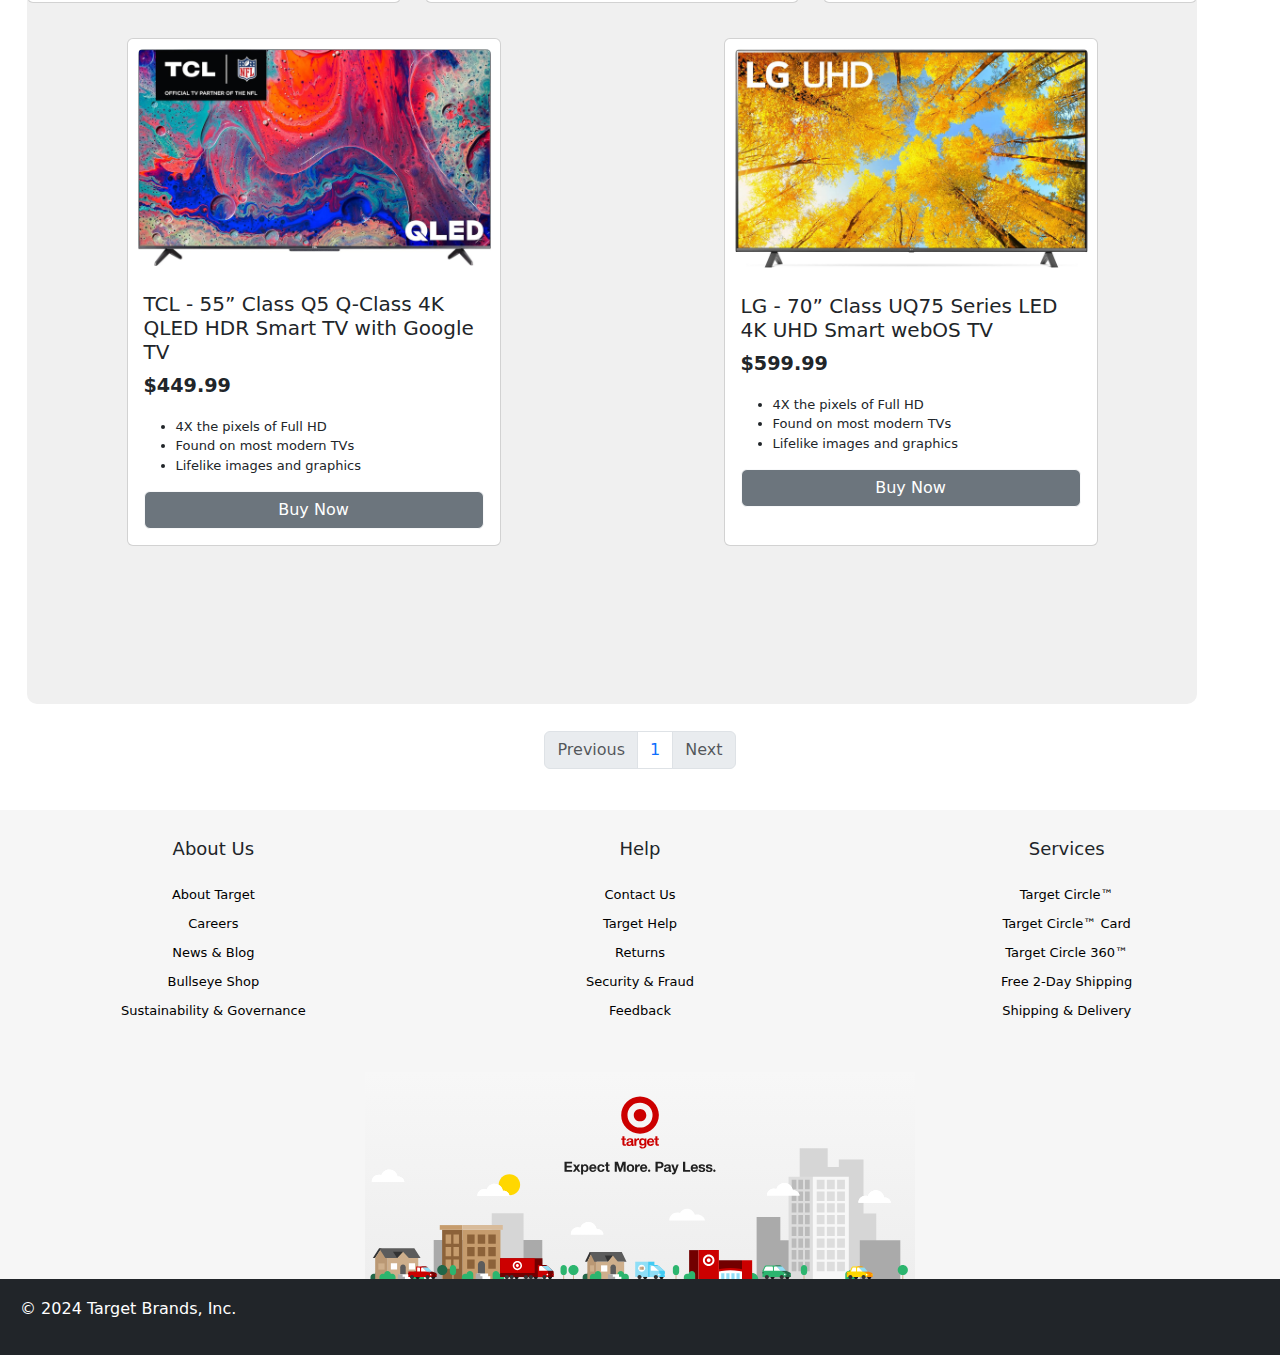
<file: Store/pages/TVs.html>
<!DOCTYPE html>
<html lang="en">
<head>
  <meta charset="UTF-8">
  <meta name="viewport" content="width=device-width, initial-scale=1.0">
  <title>Target Bay</title>
  <!-- icon -->
  <link rel="shortcut icon" href="../assets/image/icos1.png" type="image/x-icon">
  <!-- google font  -->
  <link rel="preconnect" href="https://fonts.googleapis.com">
  <link rel="preconnect" href="https://fonts.gstatic.com" crossorigin>
  <link href="https://fonts.googleapis.com/css2?family=Londrina+Sketch&family=Montserrat:ital,wght@0,100..900;1,100..900&family=Noto+Serif+Oriya:wght@400..700&display=swap" rel="stylesheet">
  <!-- css -->
  <link rel="stylesheet" href="../css/style.css">
  <!-- Bootstrap -->
  <link href="https://cdn.jsdelivr.net/npm/bootstrap@5.3.3/dist/css/bootstrap.min.css" rel="stylesheet" integrity="sha384-QWTKZyjpPEjISv5WaRU9OFeRpok6YctnYmDr5pNlyT2bRjXh0JMhjY6hW+ALEwIH" crossorigin="anonymous">
  <!-- Font Awesome -->
  <link rel="stylesheet" href="https://cdnjs.cloudflare.com/ajax/libs/font-awesome/6.6.0/css/all.min.css" integrity="sha512-Kc323vGBEqzTmouAECnVceyQqyqdsSiqLQISBL29aUW4U/M7pSPA/gEUZQqv1cwx4OnYxTxve5UMg5GT6L4JJg==" crossorigin="anonymous" referrerpolicy="no-referrer" />

</head>
<body>

<!-- Header -->

<header>
    <nav class="navbar navbar-expand-lg bg-dark text-white fixed-top navx">
        <div class="container-fluid">
            <!-- Logo and brand -->
            <a class="navbar-brand d-flex align-items-center ms-3 text-white" href="../index.html">
                <img src="../assets/image/icos1.png" alt="Logo" width="35" height="35" class="d-inline-block align-text-top me-2">
                <strong class="font">Target Bay</strong>
            </a>
            <button class="navbar-toggler" style="background-color: white; border: none;" type="button" data-bs-toggle="collapse" data-bs-target="#navbarSupportedContent" aria-controls="navbarSupportedContent" aria-expanded="false" aria-label="Toggle navigation">
                <span class="navbar-toggler-icon"></span>
            </button>
            <div class="collapse navbar-collapse" id="navbarSupportedContent" style="padding-left: 70px; font-size: 20px;">
                <!-- Navbar links and Dropdown -->
                <ul class="navbar-nav me-auto mb-2 mb-lg-0 ">
                    <li class="nav-item dropdown" style="padding-left: 135px;">
                        <a class="nav-link dropdown-toggle text-white" href="#" role="button" data-bs-toggle="dropdown" aria-expanded="false">
                            Categories
                        </a>
                        <ul class="dropdown-menu" style="left: 135px;">
                            <li><a class="dropdown-item" href="../pages/Cellphones.html">Cell Phones</a></li>
                            <li><hr class="dropdown-divider"></li>
                            <li><a class="dropdown-item" href="../pages/Laptops.html">Laptops</a></li>
                            <li><hr class="dropdown-divider"></li>
                            <li><a class="dropdown-item" href="#">TVs</a></a></li>
                        </ul>
                    </li>
                    <li class="nav-item" style="padding-left: 55px;">
                        <a class="nav-link active text-white" aria-current="page" href="../pages/locations.html">Our Stores</a>
                    </li>
                    <form class="d-flex" role="search" style="padding-left: 55px;">
                      <input class="form-control me-2" type="search" placeholder="What you looking for?" aria-label="Search">
                      <button class="btn btn-outline-light" type="submit">Search</button>
                    </form>
                </ul>
            </div>
        </div>
    </nav>
</header>




<!-- Main -->

<main>

<!-- Breadcrumb    -->
    
    <section style="margin-top: 110px; padding-left: 50px;">
        <nav style="--bs-breadcrumb-divider: url(&#34;data:image/svg+xml,%3Csvg xmlns='http://www.w3.org/2000/svg' width='8' height='8'%3E%3Cpath d='M2.5 0L1 1.5 3.5 4 1 6.5 2.5 8l4-4-4-4z' fill='%236c757d'/%3E%3C/svg%3E&#34;);" aria-label="breadcrumb">
            <ol class="breadcrumb">
              <li class="breadcrumb-item"><a href="../index.html">Home</a></li>
              <li class="breadcrumb-item active" aria-current="page">TVs</li>
            </ol>
          </nav>
    </section>

<hr>

<!-- Products -->

    <section>
        <div class="position-relative text-center">
        <img src="../assets/image/back-tv.jpg"  class="img-fluid" alt="halloween" id="ip16">
        </div>
        <div class="tv-container">
            <div class="row justify-content-around ulfont">
                <div class="col-md-4 d-flex justify-content-center">
                    <div class="card" style="width: 25rem; margin-bottom: 35px;">
                        <img src="../assets/image/ingina.jpg" class="card-img-top" alt="Insignia™ - 75 Class F50 Series LED 4K UHD Smart Fire TV" style="margin: 10px; width: 95%;">
                        <div class="card-body">
                          <h5 class="card-title">Insignia™ - 75" Class F50 Series LED 4K UHD Smart Fire TV</h5>
                          <p class="card-text">
                            <b style="font-size: larger;">$449.99</b>
                            <ul>
                                <li>4X the pixels of Full HD</li>
                                <li>Found on most modern TVs</li>
                                <li>Lifelike images and graphics</li>
                            </ul>
                          </p>
                          <a href="#" class="btn btn-light text-bg-secondary d-flex justify-content-center" data-bs-toggle="modal" data-bs-target="#buyNowModal">Buy Now</a>
                        </div>
                    </div>
                </div>
                <div class="col-md-4 d-flex justify-content-center">
                    <div class="card" style="width: 25rem; margin-bottom: 35px;">
                        <img src="../assets/image/samsung.jpg" class="card-img-top" alt="Samsung - 65” Class DU7200 Series Crystal UHD 4K Smart Tizen TV" style="margin: 10px; width: 95%;">
                        <div class="card-body">
                          <h5 class="card-title">Samsung - 65” Class DU7200 Series Crystal UHD 4K Smart Tizen TV</h5>
                          <p class="card-text">
                            <b style="font-size: larger;">$469.99</b>
                            <ul>
                                <li>4X the pixels of Full HD</li>
                                <li>Found on most modern TVs</li>
                                <li>Lifelike images and graphics</li>
                            </ul>
                          </p>
                          <a href="#" class="btn btn-light text-bg-secondary d-flex justify-content-center" data-bs-toggle="modal" data-bs-target="#buyNowModal">Buy Now</a>
                        </div>
                    </div>
                </div>
                <div class="col-md-4 d-flex justify-content-center">
                    <div class="card" style="width: 25rem; margin-bottom: 35px;">
                        <img src="../assets/image/sony.jpg" class="card-img-top" alt="Sony - 55” Class BRAVIA XR A80L OLED 4K UHD Smart Google TV" style="margin: 10px; width: 95%;">
                        <div class="card-body">
                          <h5 class="card-title">Sony - 55” Class BRAVIA XR A80L OLED 4K UHD Smart Google TV</h5>
                          <p class="card-text">
                            <b style="font-size: larger;">$1,199.99</b>
                            <ul>
                                <li>4X the pixels of Full HD</li>
                                <li>Found on most modern TVs</li>
                                <li>Lifelike images and graphics</li>
                            </ul>
                          </p>
                          <a href="#" class="btn btn-light text-bg-secondary d-flex justify-content-center" data-bs-toggle="modal" data-bs-target="#buyNowModal">Buy Now</a>
                        </div>
                    </div>
                </div>
                <div class="col-md-4 d-flex justify-content-center">
                    <div class="card" style="width: 25rem; margin-bottom: 35px;">
                        <img src="../assets/image/tcl.jpg" class="card-img-top" alt="TCL - 55” Class Q5 Q-Class 4K QLED HDR Smart TV with Google TV"  style="margin: 10px; width: 95%;">
                        <div class="card-body">
                          <h5 class="card-title">TCL - 55” Class Q5 Q-Class 4K QLED HDR Smart TV with Google TV</h5>
                            <p class="card-text">
                                <b style="font-size: larger;">$449.99</b>
                            <ul>
                                <li>4X the pixels of Full HD</li>
                                <li>Found on most modern TVs</li>
                                <li>Lifelike images and graphics</li>
                            </ul>
                          </p>
                          <a href="#" class="btn btn-light text-bg-secondary d-flex justify-content-center" data-bs-toggle="modal" data-bs-target="#buyNowModal">Buy Now</a>
                        </div>
                    </div>
                </div>
                <div class="col-md-4 d-flex justify-content-center">
                    <div class="card" style="width: 25rem; margin-bottom: 35px;">
                        <img src="../assets/image/lg.jpg" class="card-img-top" alt="LG - 70” Class UQ75 Series LED 4K UHD Smart webOS TV" style="margin: 10px; width: 95%;">
                        <div class="card-body">
                          <h5 class="card-title">LG - 70” Class UQ75 Series LED 4K UHD Smart webOS TV</h5>
                            <p class="card-text">
                                <b style="font-size: larger;">$599.99</b>
                            <ul>
                                <li>4X the pixels of Full HD</li>
                                <li>Found on most modern TVs</li>
                                <li>Lifelike images and graphics</li>
                            </ul>
                          </p>
                          <a href="#" class="btn btn-light text-bg-secondary d-flex justify-content-center" data-bs-toggle="modal" data-bs-target="#buyNowModal">Buy Now</a>
                        </div>
                    </div>
                </div>
        </div>

<!-- Modal -->

<div class="modal fade" id="buyNowModal" tabindex="-1" aria-labelledby="buyNowModalLabel" aria-hidden="true">
    <div class="modal-dialog">
      <div class="modal-content">
        <div class="modal-header">
          <h5 class="modal-title" id="buyNowModalLabel">Complete Your Purchase</h5>
          <button type="button" class="btn-close" data-bs-dismiss="modal" aria-label="Close"></button>
        </div>
        <div class="modal-body">
          <form id="purchaseForm">
            <div class="mb-3">
              <label for="name" class="form-label">Name</label>
              <input type="text" class="form-control" id="name" placeholder="Enter your name">
            </div>
            <div class="mb-3">
              <label for="email" class="form-label">Email</label>
              <input type="email" class="form-control" id="email" placeholder="Enter your email">
            </div>
            <div class="mb-3">
              <label for="address" class="form-label">Shipping Address</label>
              <input type="text" class="form-control" id="address" placeholder="Enter your shipping address">
            </div>
            <div class="mb-3">
              <label for="phone" class="form-label">Phone Number</label>
              <input type="tel" class="form-control" id="phone" placeholder="Enter your phone number">
            </div>
          </form>
        </div>
        <div class="modal-footer">
          <button type="button" class="btn btn-secondary" data-bs-dismiss="modal">Close</button>
          <!-- replaced id="submitPurchase" with data-bs-dismiss="modal" -->
          <button type="button" class="btn btn-primary" data-bs-dismiss="modal">Submit</button>
        </div>
      </div>
    </div>
  </div>

  <!-- Pagination -->

    </section>
    <section>
        <nav class="d-flex justify-content-center" style="margin-bottom: 25px;">
            <ul class="pagination">
              <li class="page-item disabled">
                <a class="page-link">Previous</a>
              </li>
              <li class="page-item"><a class="page-link" href="#">1</a></li>
              <li class="page-item disabled">
                <a class="page-link" href="#">Next</a>
              </li>
            </ul>
          </nav>
    </section>

</main>

<!-- Footer -->

<div class="container-fluid text-center" style="background-color: rgba(246,246,246,255);">
    <div class="row align-items-start footer">
        <div class="col">
            <span>About Us</span> <br>
            <a href="../pages/About.html">About Target</a> <br>
            <a href="#d">Careers</a> <br>
            <a href="#d">News & Blog</a> <br>
            <a href="#d">Bullseye Shop</a> <br>
            <a href="#d">Sustainability & Governance</a> <br>
        </div>
        <div class="col">
            <span>Help</span> <br>
            <a href="../pages/Contact.html">Contact Us</a> <br>
            <a href="#d">Target Help</a> <br>
            <a href="#d">Returns</a> <br>
            <a href="#d">Security & Fraud</a> <br>
            <a href="#d">Feedback</a> <br>
        </div>
        <div class="col">
            <span>Services</span> <br>
            <a href="#d">Target Circle™</a> <br>
            <a href="#d">Target Circle™ Card</a> <br>
            <a href="#d">Target Circle 360™</a> <br>
            <a href="#d">Free 2-Day Shipping</a> <br>
            <a href="#d">Shipping & Delivery</a> <br>
        </div>
      </div>
      <div class="text-center" style="margin-top: 50px;">
        <img src="../assets/image/bottom.svg" alt="Footer Image" style="max-width: 100%; height: auto; width: 550px;">
    </div>
  </div>

<footer class="bg-dark text-white footer" style="display: flex; justify-content: space-between; align-items: center; padding: 15px 20px;">
    <p>&copy; 2024 Target Brands, Inc.</p>
    <div style="display: flex; gap: 25px;" class="icon">
      <a href="https://www.facebook.com/target" target="_blank" style="text-decoration: none; color: white;">
        <i class="fa-brands fa-square-facebook"></i>
      </a>
      <a href="https://www.instagram.com/target" target="_blank" style="text-decoration: none; color: white;">
        <i class="fa-brands fa-instagram"></i>
      </a>
      <a href="https://x.com/Target" target="_blank" style="text-decoration: none; color: white;">
        <i class="fa-brands fa-square-x-twitter"></i>
      </a>
      <a href="https://www.youtube.com/target" target="_blank" style="text-decoration: none; color: white;">
        <i class="fa-brands fa-youtube"></i>
      </a>
  
    </div>
  </footer>



  <!-- bootstrap script  -->
   
  <script src="https://cdn.jsdelivr.net/npm/@popperjs/core@2.11.8/dist/umd/popper.min.js" integrity="sha384-I7E8VVD/ismYTF4hNIPjVp/Zjvgyol6VFvRkX/vR+Vc4jQkC+hVqc2pM8ODewa9r" crossorigin="anonymous"></script>
  <script src="https://cdn.jsdelivr.net/npm/bootstrap@5.3.3/dist/js/bootstrap.min.js" integrity="sha384-0pUGZvbkm6XF6gxjEnlmuGrJXVbNuzT9qBBavbLwCsOGabYfZo0T0to5eqruptLy" crossorigin="anonymous"></script>

</body>
</html>
</file>
<file: Store/css/style.css>
body{
    background-color: rgb(255, 255, 255) !important;
}

/* navbar */

.navx{
    margin: 5px;
    border-radius: 10px;
}

/* brand title font  */

.font{
    font-family: "Montserrat", sans-serif;
    font-optical-sizing: auto;
    font-style: normal;
    font-weight: 600;
    font-size: larger;
    padding-left: 0px;
    padding: 10px;
}

/* main images  */

.carousel-container {
    display: flex;
    justify-content: center;
    align-items: center;
    height: 100vh;
  }

.image{
    margin-top: 150px;
    margin-bottom: 65px;
}

/* footer  */

.footer span{
    font-size: large;
    font-weight: 500;
    display: inline-block;
    margin-top: 25px;
    margin-bottom: 15px; 
}

.footer a{
    text-decoration: none;
    color: black;
    display: inline-block;
    margin-top: 8px; 
    font-size: small;
}

.footer a:hover{
    text-decoration: underline;
}

.icon i{
    font-size: 25px;
    padding-left: 10px;
}

/* Cell phones page  */

#ip16{
    width: 1300px;
    margin-top: 10px;
    margin-bottom: 30px;
    border-radius: 10px;
}

.image-container {
    display: flex;
    justify-content: center;
    align-items: center;
    height: 220vh;
    background-color: #f0f0f0;
    margin: 0px 30.5vh 45px 30.5vh;
    border-radius: 10px;
}

.ulfont ul{
    font-size: 13px;
}

/* laptops */

.lap-container {
    display: flex;
    justify-content: center;
    align-items: center;
    height: 170vh;
    background-color: #f0f0f0;
    margin: 0px 30.5vh 45px 30.5vh;
    border-radius: 10px;
}

/* TVs */

.tv-container {
    display: flex;
    justify-content: center;
    align-items: center;
    height: 130vh;
    background-color: #f0f0f0;
    margin: 0px 30.5vh 45px 30.5vh;
    border-radius: 10px;
}


/* Location Page  */

 .store-section {
     padding: 90px 0;
 }

 .store-card {
     background-color: rgb(238, 243, 243);
     color: black;
     border-radius: 10px;
     box-shadow: 0 4px 8px rgba(0, 0, 0, 0.2);
 }

 iframe {
     border: none;
     width: 100%;
     height: 250px;
     border-radius: 10px;
 }

 h1, h3 {
     text-align: center;
     font-weight: bold;
     margin-bottom: 50px;
 }

/* About & Contact Us  */

 .header-section {
    background-color: #cc0000;
    color: #fff;
    padding: 50px 0;
    text-align: center;
  }
  .header-section h1 {
    font-size: 3rem;
    margin-bottom: 10px;
  }
  .header-section p {
    font-size: 1.2rem;
  }
  .content-section {
    padding: 40px 20px;
  }
  .content-section h2 {
    font-size: 2rem;
    margin-bottom: 20px;
  }
  .content-section p {
    line-height: 1.6;
    margin-bottom: 20px;
  }
  .content-section ul {
    margin-left: 20px;
  }
  .content-section li {
    margin-bottom: 10px;
  }

  /* Responsive for all screen sizes */

@media (max-width: 767px) {
    .image-container, .lap-container, .tv-container {
        display: flex;
        justify-content: center;
        align-items: center;
        height: auto;
        width: 90vw;
        background-color: #f0f0f0;
        margin: 2vh;
        border-radius: 10px;
    }
}

@media (min-width: 768px) and (max-width: 1023px) {
    .image-container, .lap-container, .tv-container {
        height: 240vh;
        width: 98vw;
        margin: 1vh;
    }
}


@media (min-width: 1024px) and (max-width: 1439px) {
    .image-container {
        height: 245vh;
        width: 131vh;
        margin: 3vh;
    }
    .lap-container {
        height: 200vh;
        width: 131vh;
        margin: 3vh;
    }
    .tv-container {
        height: 150vh;
        width: 130vh;
        margin: 3vh;
    }
}
</file>
